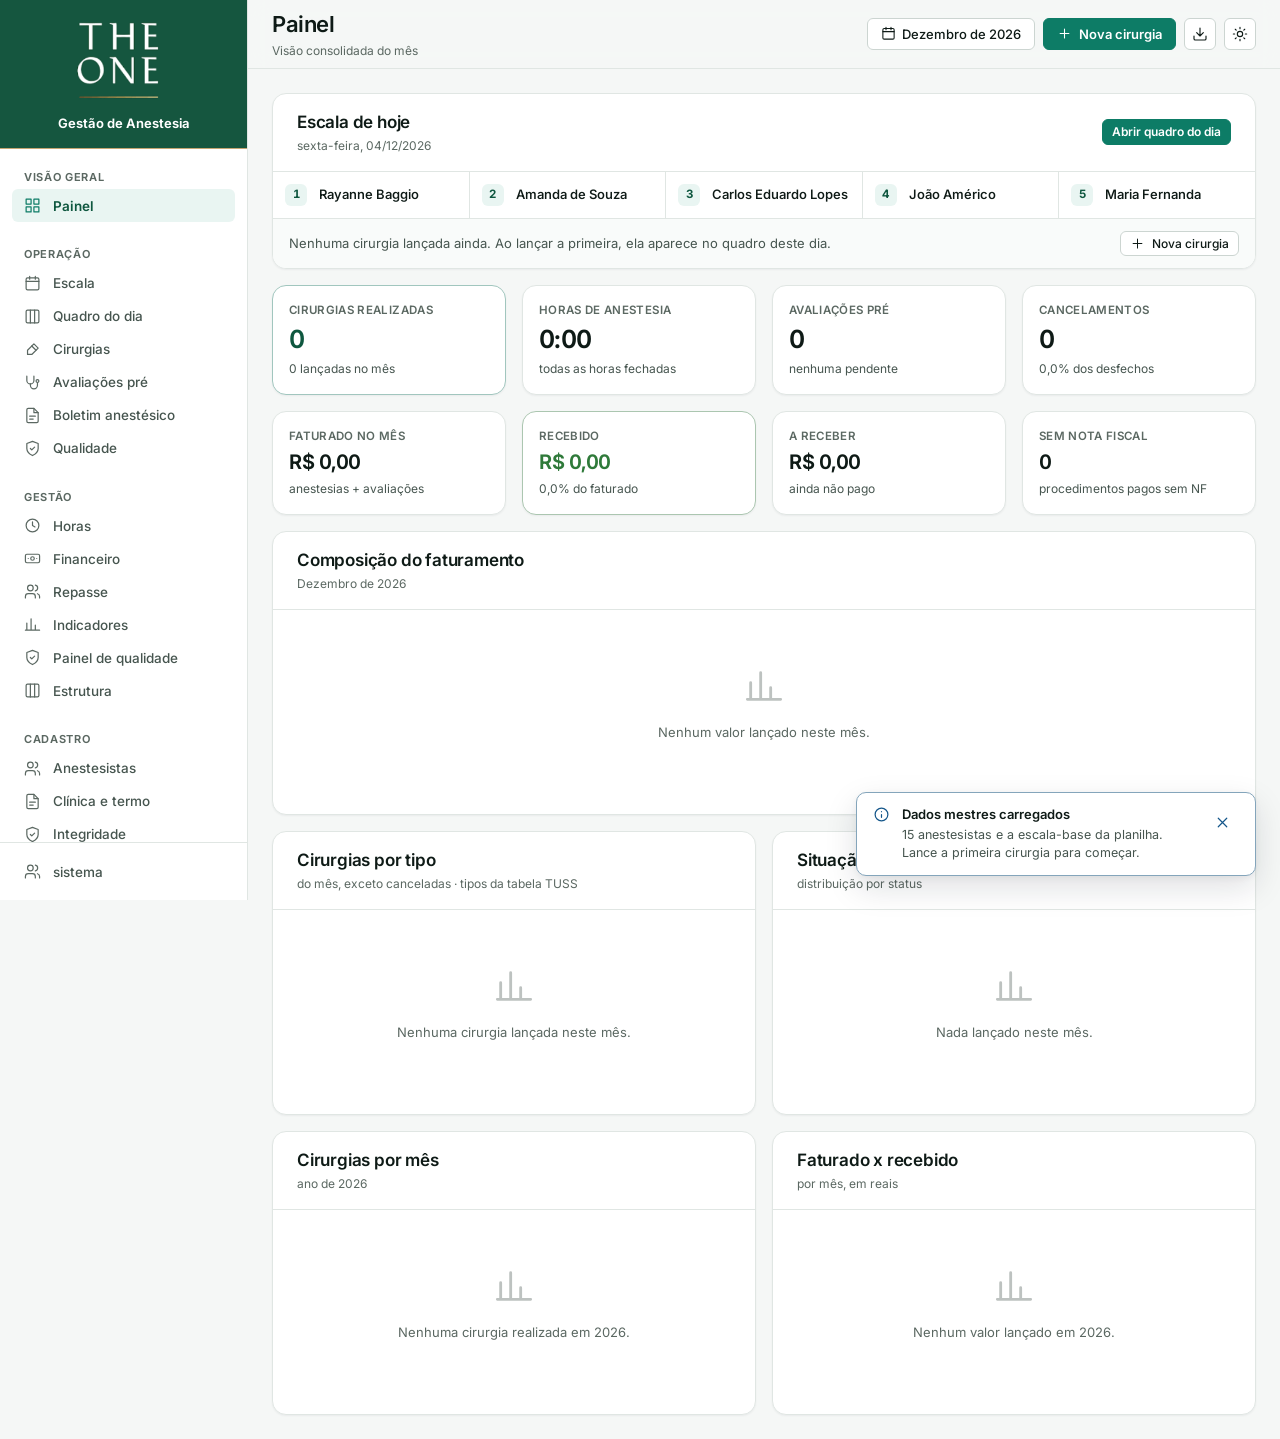
<file: webapp/index.html>
<!DOCTYPE html>
<html lang="pt-BR">
<head>
<meta charset="utf-8">
<meta name="viewport" content="width=device-width, initial-scale=1">
<meta name="description" content="Sistema de gestão operacional e financeira para o serviço de anestesiologia: escala, cirurgias, avaliações pré-anestésicas, horas e faturamento.">
<meta name="color-scheme" content="light dark">
<meta name="theme-color" content="#15563f">
<!-- Política de conteúdo: só scripts do próprio sistema (nenhum CDN, nenhum
     script inline), nada de plugin, e nenhum dado sai para outro endereço.
     Estilos inline são permitidos porque os gráficos e o quadro posicionam
     elementos por atributo style. tools/servir.py manda a mesma política
     como cabeçalho HTTP, com frame-ancestors (que não vale em <meta>). -->
<meta http-equiv="Content-Security-Policy" content="default-src 'self'; script-src 'self'; style-src 'self' 'unsafe-inline'; img-src 'self' data: blob:; connect-src 'self'; object-src 'none'; base-uri 'none'; form-action 'none'">
<meta name="referrer" content="no-referrer">
<title>Sistema de Gestão e Escala de Anestesia</title>

<link rel="icon" type="image/png" href="public/logo.png">

<link rel="preload" href="public/fonts/inter-latin-wght.woff2" as="font" type="font/woff2" crossorigin>
<link rel="stylesheet" href="css/app.css">
</head>
<body>

<noscript>
  <div style="max-width:620px;margin:56px auto;padding:24px;font:14px/1.6 system-ui,sans-serif;
              border:1px solid #e3e7ec;border-radius:14px;background:#fff">
    <h1 style="font-size:19px;margin:0 0 10px">JavaScript desativado</h1>
    <p style="margin:0">Este sistema faz todos os cálculos no próprio navegador, sem enviar dado nenhum
    para fora. Para isso o JavaScript precisa estar ativado.</p>
  </div>
</noscript>

<!-- ==========================================================================
     CORE — lógica de negócio, na ordem de dependência.
     A MESMA ordem é usada por core/index.js (Node) e pelo Apps Script, que
     concatena os arquivos por nome. Manter os prefixos numéricos é o que
     garante que os três ambientes se comportem igual.
     ========================================================================== -->
<script src="../core/00_config.js"></script>
<script src="../core/01_schema.js"></script>
<script src="../core/02_util.js"></script>
<script src="../core/02b_calendario.js"></script>
<script src="../core/03_dominios.js"></script>
<script src="../core/04_rodizio.js"></script>
<script src="../core/05_cirurgias.js"></script>
<script src="../core/05b_procedimentos.js"></script>
<script src="../core/06_avaliacoes.js"></script>
<script src="../core/06b_boletim.js"></script>
<script src="../core/06c_qualidade.js"></script>
<script src="../core/06d_estrutura.js"></script>
<script src="../core/07_horas.js"></script>
<script src="../core/08_financeiro.js"></script>
<script src="../core/09_indicadores.js"></script>
<script src="../core/09b_repasse.js"></script>
<script src="../core/09c_qualidade_painel.js"></script>
<script src="../core/10_dashboard.js"></script>
<script src="../core/10b_retencao.js"></script>
<script src="../core/11_log.js"></script>
<script src="../core/11b_log_arquivo.js"></script>
<script src="../core/12_store.js"></script>
<script src="../core/12b_permissoes.js"></script>

<!-- Dados mestres extraídos da planilha (15 anestesistas + escala-base).
     Gerado por: python tools/gerar_seed_js.py -->
<script src="js/seed.js"></script>

<!-- APLICAÇÃO -->
<!-- base: ponte com o core, DOM, componentes, gráficos -->
<script src="js/00_modo.js"></script>
<script src="js/00_bootstrap.js"></script>
<script src="js/01_ui.js"></script>
<script src="js/01b_componentes.js"></script>
<script src="js/02_graficos.js"></script>

<!-- serviços: persistência, anexos, PDF -->
<script src="js/03_dados.js"></script>
<script src="js/03a_anexos.js"></script>
<script src="js/03b_pdf.js"></script>
<script src="js/03c_tcle.js"></script>
<script src="js/03d_guarda.js"></script>
<script src="js/03e_boletim_pdf.js"></script>
<script src="js/03f_qualidade_pdf.js"></script>
<script src="js/03h_pptx.js"></script>
<script src="js/03g_servidor.js"></script>

<!-- telas: cada uma se registra em TELAS; a ordem entre elas não importa -->
<script src="js/telas/painel.js"></script>
<script src="js/telas/escala.js"></script>
<script src="js/telas/quadro.js"></script>
<script src="js/telas/cirurgias.js"></script>
<script src="js/telas/avaliacoes.js"></script>
<script src="js/telas/boletim.js"></script>
<script src="js/telas/qualidade.js"></script>
<script src="js/telas/painel_qualidade.js"></script>
<script src="js/telas/estrutura.js"></script>
<script src="js/telas/horas.js"></script>
<script src="js/telas/financeiro.js"></script>
<script src="js/telas/repasse.js"></script>
<script src="js/telas/indicadores.js"></script>
<script src="js/telas/anestesistas.js"></script>
<script src="js/telas/clinica.js"></script>
<script src="js/telas/integridade.js"></script>
<script src="js/telas/log.js"></script>
<script src="js/telas/usuarios.js"></script>
<script src="js/telas/dados.js"></script>

<!-- casca: navegação e ciclo de vida (por último: dá a partida) -->
<script src="js/06_app.js"></script>

</body>
</html>
</file>
<file: webapp/css/app.css>
/* ==========================================================================
   Sistema de Gestão e Escala de Anestesia — folha de estilo única
   --------------------------------------------------------------------------
   Organização:
     1. Tokens (cores, espaço, tipografia) — claro e escuro
     2. Reset e base
     3. Layout (casca, barra lateral, topo, conteúdo)
     4. Componentes (botão, campo, cartão, tabela, selo, modal, aviso)
     5. Blocos de tela (KPI, gráficos, escala, pendências)
     6. Utilitários e responsivo
   ========================================================================== */

/* ============================== 0. FONTE =============================== */

/* Inter variável (OFL), só o subconjunto latino: acentos do português cabem.
   Hospedada em public/fonts para funcionar offline, como o resto do sistema. */
@font-face {
  font-family: "Inter";
  src: url("../public/fonts/inter-latin-wght.woff2") format("woff2");
  font-weight: 100 900;
  font-style: normal;
  font-display: swap;
  unicode-range: U+0000-00FF, U+0131, U+0152-0153, U+02BB-02BC, U+02C6, U+02DA, U+02DC,
    U+2000-206F, U+2074, U+20AC, U+2122, U+2191, U+2193, U+2212, U+2215, U+FEFF, U+FFFD;
}
/* Reserva com as métricas da Inter: a troca de fonte não desloca o layout. */
@font-face {
  font-family: "Inter Reserva";
  src: local("Arial");
  size-adjust: 107.4%;
  ascent-override: 90.2%;
  descent-override: 22.5%;
  line-gap-override: 0%;
}

/* ============================== 1. TOKENS ============================== */

:root {
  /* Superfícies */
  --fundo:            #f5f7f6;
  --fundo-alt:        #ecf0ee;
  --superficie:       #ffffff;
  --superficie-2:     #f9fbfa;
  --superficie-alta:  #ffffff;

  /* Traços */
  --borda:            #e0e6e3;
  --borda-forte:      #ccd5d1;

  /* Texto */
  --texto:            #0e1a16;
  --texto-medio:      #46554f;
  --texto-suave:      #5b6862; /* AA (4.5:1+) contra fundo, superfície e selo — #79838f ficava em 3.4–3.9:1 */

  /* Acento — esmeralda do THE ONE (#0d7c66), com o verde-hospital (#15563f) e o ouro
     (#c4a572) reservados à marca. Neutros levemente esverdeados. */
  --acento:           #0d7c66;
  --acento-forte:     #0e573f;
  --acento-suave:     #e9f5f2;
  --acento-contraste: #ffffff;

  /* Marca: só assinatura da instituição, nunca ação nem estado */
  --marca:            #15563f;
  --marca-fundo:      #15563f;
  --ouro:             #c4a572;

  /* Borda de campo: 3:1 contra a superfície (WCAG 1.4.11) */
  --borda-campo:      #7d8b85;

  /* Semânticos */
  --ok:               #2f7a3a;
  --ok-suave:         #e6f4e8;
  --alerta:           #9a6207;
  --alerta-suave:     #fdf3e2;
  --perigo:           #b4232a;
  --perigo-suave:     #fdecec;
  --info:             #14568a;
  --info-suave:       #e8f1f9;
  --neutro:           #566560;
  --neutro-suave:     #ecf0ee;

  /* Série de gráficos — ordem de uso */
  --s1: #0d7c66;  --s2: #14568a;  --s3: #9a6207;  --s4: #7a3d8f;
  --s5: #2f7a3a;  --s6: #b4232a;  --s7: #2b6ca3;  --s8: #866118;

  /* Véu atrás de modal e gaveta */
  --veu:              rgba(10, 14, 19, .5);

  /* Papel de assinatura: fixo nos dois temas, é o suporte da tinta */
  --papel:            #ffffff;
  --papel-traco:      #9aa6b2;
  --papel-texto:      #6b7682;
  --papel-tinta:      #0b2a59;   /* a tinta da assinatura (a mesma do quadro de assinar) */

  /* Escala de texto compacto (rótulos, tabelas, notas) */
  --t-1: 11.5px;  --t-2: 12px;  --t-3: 12.5px;  --t-4: 13px;

  /* Espaço */
  --e1: 4px;  --e2: 8px;  --e3: 12px;  --e4: 16px;
  --e5: 24px; --e6: 32px; --e7: 48px;

  /* Raio */
  --r1: 6px;  --r2: 10px;  --r3: 14px;  --r4: 20px;

  /* Elevação — discreta; a hierarquia vem do traço, não da sombra */
  --sombra-1: 0 1px 2px rgba(16, 24, 40, .05);
  --sombra-2: 0 2px 8px rgba(16, 24, 40, .07), 0 1px 2px rgba(16, 24, 40, .04);
  --sombra-3: 0 12px 32px rgba(16, 24, 40, .13), 0 2px 8px rgba(16, 24, 40, .06);

  /* Tipografia */
  --fonte: "Inter", "Inter Reserva", "Segoe UI Variable", "Segoe UI", system-ui, -apple-system, sans-serif;
  --fonte-num: "Inter", "Inter Reserva", "Segoe UI", system-ui, sans-serif;

  --lateral: 248px;
  --topo: 60px;

  /* Movimento — um só ritmo para o sistema inteiro.
     Saída sempre mais rápida que entrada (some tem de sumir na hora). */
  --dur-micro: 100ms;   /* feedback de toque/clique */
  --dur-rapido: 160ms;  /* saída de modal, torrada, hover */
  --dur-base: 220ms;    /* entrada padrão de cartão, linha, gráfico */
  --dur-lento: 480ms;   /* contagem de número, sequência mais longa */
  --facil-sai: cubic-bezier(.4, 0, 1, 1);     /* acelera pra sair — direto ao ponto */
  --facil-entra: cubic-bezier(.16, 1, .3, 1); /* desacelera chegando — sem solavanco */
}

/* Escuro: pelo sistema operacional, salvo escolha explícita de claro — a do
   próprio sistema (data-tema) ou a de quem hospeda a página (data-theme). */
@media (prefers-color-scheme: dark) {
  :root:not([data-tema="claro"]):not([data-theme="light"]) {
    color-scheme: dark;
    --fundo:            #0a0f0e;
    --fundo-alt:        #0e1513;
    --superficie:       #111a17;
    --superficie-2:     #0e1613;
    --superficie-alta:  #17221e;

    --borda:            #22322d;
    --borda-forte:      #324540;

    --texto:            #e6eeea;
    --texto-medio:      #a5b5ae;
    --texto-suave:      #7a8b84;

    --acento:           #34b394;
    --acento-forte:     #4cc9ad;
    --acento-suave:     #0f2a24;
    --acento-contraste: #04201a;
    --marca:            #8fd3bf;
    --marca-fundo:      #15563f;
    --borda-campo:      #5d6f68;

    --ok:               #5cb86a;   --ok-suave:     #0f2414;
    --alerta:           #d69b3c;   --alerta-suave: #261c0b;
    --perigo:           #e8656c;   --perigo-suave: #2a1214;
    --info:             #5aa3de;   --info-suave:   #0d1e2c;
    --neutro:           #8fa09a;   --neutro-suave: #17211d;

    --s1: #34b394;  --s2: #5aa3de;  --s3: #d69b3c;  --s4: #b183cc;
    --s5: #5cb86a;  --s6: #e8656c;  --s7: #7cb8e8;  --s8: #c2a24e;

    --sombra-1: 0 1px 2px rgba(0, 0, 0, .3);
    --sombra-2: 0 2px 8px rgba(0, 0, 0, .35), 0 1px 2px rgba(0, 0, 0, .25);
    --sombra-3: 0 14px 36px rgba(0, 0, 0, .5), 0 2px 8px rgba(0, 0, 0, .3);
  }
}

:root[data-tema="escuro"],
:root[data-theme="dark"]:not([data-tema="claro"]) {
  color-scheme: dark;
  --fundo:            #0a0f0e;
  --fundo-alt:        #0e1513;
  --superficie:       #111a17;
  --superficie-2:     #0e1613;
  --superficie-alta:  #17221e;

  --borda:            #22322d;
  --borda-forte:      #324540;

  --texto:            #e6eeea;
  --texto-medio:      #a5b5ae;
  --texto-suave:      #7a8b84;

  --acento:           #34b394;
  --acento-forte:     #4cc9ad;
  --acento-suave:     #0f2a24;
  --acento-contraste: #04201a;
  --marca:            #8fd3bf;
    --marca-fundo:      #15563f;
  --borda-campo:      #5d6f68;

  --ok:               #5cb86a;   --ok-suave:     #0f2414;
  --alerta:           #d69b3c;   --alerta-suave: #261c0b;
  --perigo:           #e8656c;   --perigo-suave: #2a1214;
  --info:             #5aa3de;   --info-suave:   #0d1e2c;
  --neutro:           #8fa09a;   --neutro-suave: #17211d;

  --s1: #34b394;  --s2: #5aa3de;  --s3: #d69b3c;  --s4: #b183cc;
  --s5: #5cb86a;  --s6: #e8656c;  --s7: #7cb8e8;  --s8: #c2a24e;

  --sombra-1: 0 1px 2px rgba(0, 0, 0, .3);
  --sombra-2: 0 2px 8px rgba(0, 0, 0, .35), 0 1px 2px rgba(0, 0, 0, .25);
  --sombra-3: 0 14px 36px rgba(0, 0, 0, .5), 0 2px 8px rgba(0, 0, 0, .3);
}

/* ============================ 2. RESET E BASE ========================== */

*, *::before, *::after { box-sizing: border-box; }

html { -webkit-text-size-adjust: 100%; }

body {
  margin: 0;
  background: var(--fundo);
  color: var(--texto);
  font-family: var(--fonte);
  font-size: 14px;
  line-height: 1.5;
  -webkit-font-smoothing: antialiased;
  text-rendering: optimizeLegibility;
  font-optical-sizing: auto;
}

h1, h2, h3, h4 { margin: 0; font-weight: 600; letter-spacing: -.012em; }
h1 { font-size: 22px; letter-spacing: -.018em; text-wrap: balance; }
h2 { font-size: 17px; text-wrap: balance; }
h3 { font-size: 15px; }
h4 { font-size: var(--t-4); }

p { margin: 0 0 var(--e3); text-wrap: pretty; }
a { color: var(--acento); text-decoration: none; }
a:hover { text-decoration: underline; }

img, svg { max-width: 100%; }

/* Números sempre alinhados: dado financeiro em coluna tem de bater o olho */
.num, td.num, th.num, .kpi-valor, .tabela td.num {
  font-variant-numeric: tabular-nums;
  font-feature-settings: "tnum" 1;
}

::selection { background: var(--acento-suave); color: var(--texto); }

:focus-visible {
  outline: 2px solid var(--acento);
  outline-offset: 2px;
  border-radius: var(--r1);
}

/* Barra de rolagem discreta */
* { scrollbar-width: thin; scrollbar-color: var(--borda-forte) transparent; }
*::-webkit-scrollbar { width: 10px; height: 10px; }
*::-webkit-scrollbar-track { background: transparent; }
*::-webkit-scrollbar-thumb {
  background: var(--borda-forte); border-radius: 6px;
  border: 3px solid transparent; background-clip: content-box;
}
*::-webkit-scrollbar-thumb:hover { background: var(--texto-suave); background-clip: content-box; }

/* ============================== 3. LAYOUT ============================== */

.casca { display: flex; min-height: 100vh; }

/* ---- Barra lateral ---- */
.lateral {
  width: var(--lateral);
  flex: 0 0 var(--lateral);
  background: var(--superficie);
  border-right: 1px solid var(--borda);
  display: flex; flex-direction: column;
  position: sticky; top: 0; height: 100vh;
  z-index: 30;
}

/* O topo da barra lateral é um bloco só, todo no verde-hospital (#15563f, o
   mesmo do fundo do logotipo, então não há emenda): logo e nome do sistema,
   com o fio dourado embaixo. */
.marca {
  background: var(--marca-fundo);
  border-bottom: 1px solid var(--ouro);
}
.marca-bloco {
  background: var(--marca-fundo);
  display: grid; place-items: center;
  padding: var(--e3) var(--e4);
}
.marca .marca-bloco { padding-bottom: var(--e2); }
.marca-logo { display: block; height: 96px; width: auto; }
.marca-texto { min-width: 0; padding: 0 var(--e5) var(--e4); text-align: center; }
.marca-titulo {
  color: #ffffff;
  font-size: var(--t-4); font-weight: 650; line-height: 1.2;
  white-space: nowrap; overflow: hidden; text-overflow: ellipsis;
}

.nav { flex: 1; overflow-y: auto; padding: var(--e3) var(--e3) var(--e5); }
.nav-grupo { margin-top: var(--e4); }
.nav-grupo:first-child { margin-top: 0; }
.nav-rotulo {
  font-size: 11px; font-weight: 650; letter-spacing: .06em;
  text-transform: uppercase; color: var(--texto-suave);
  padding: var(--e2) var(--e3) var(--e1);
}

.nav-item {
  display: flex; align-items: center; gap: var(--e3);
  padding: 8px var(--e3);
  border-radius: var(--r1);
  color: var(--texto-medio);
  font-size: 13.5px; font-weight: 500;
  cursor: pointer; border: 0; background: none; width: 100%;
  text-align: left; font-family: inherit;
  transition: background var(--dur-rapido), color var(--dur-rapido);
}
.nav-item:hover { background: var(--fundo-alt); color: var(--texto); }
.nav-item[aria-current="page"] {
  background: var(--acento-suave); color: var(--acento-forte); font-weight: 600;
}
.nav-item[aria-current="page"] .nav-icone { color: var(--acento); }
.nav-icone { width: 17px; height: 17px; flex: 0 0 17px; color: var(--texto-suave); transition: color var(--dur-rapido), transform var(--dur-rapido) var(--facil-entra); }
.nav-item:hover .nav-icone { color: var(--texto-medio); }
.nav-conta {
  margin-left: auto;
  font-size: 11px; font-variant-numeric: tabular-nums;
  background: var(--neutro-suave); color: var(--texto-medio);
  padding: 1px 7px; border-radius: 999px; font-weight: 600;
}
.nav-item[aria-current="page"] .nav-conta { background: var(--superficie); color: var(--acento-forte); }
.nav-conta.destaque { background: var(--alerta-suave); color: var(--alerta); }

.lateral-pe { border-top: 1px solid var(--borda); padding: var(--e3); }

/* ---- Área principal ---- */
.principal { flex: 1; min-width: 0; display: flex; flex-direction: column; }

.topo {
  position: sticky; top: env(safe-area-inset-top, 0px); z-index: 20;   /* abaixo do entalhe do celular */
  min-height: var(--topo);
  display: flex; align-items: center; gap: var(--e4);
  padding: var(--e2) var(--e5);
  background: color-mix(in srgb, var(--fundo) 88%, transparent);
  backdrop-filter: saturate(150%) blur(10px);
  border-bottom: 1px solid var(--borda);
}
@supports not (backdrop-filter: blur(1px)) { .topo { background: var(--fundo); } }

.topo-titulo { min-width: 0; flex: 1; }
.topo-titulo h1 { white-space: nowrap; overflow: hidden; text-overflow: ellipsis; }
.topo-titulo .sub { font-size: var(--t-2); color: var(--texto-suave); margin-top: 1px; }

.topo-acoes { display: flex; align-items: center; gap: var(--e2); flex-wrap: wrap; }

.conteudo { padding: var(--e5); max-width: 1500px; width: 100%; }
.vista { display: none; }
.vista.ativa { display: block; }
/* Sem View Transitions, a troca de tela ainda ganha uma entrada curta. Redesenho
   por edição ou busca não anima: só a troca de tela. */
.vista.entrando { animation: surgir var(--dur-base) var(--facil-entra); }

@keyframes surgir { from { opacity: 0; transform: translateY(6px); } to { opacity: 1; transform: none; } }

/* Continuidade entre telas (View Transitions). Só o conteúdo troca; barra
   lateral e topo ficam parados. Sem suporte ou com movimento reduzido, o JS
   nem inicia a transição. */
.conteudo { view-transition-name: conteudo; }
::view-transition-group(root), ::view-transition-old(root), ::view-transition-new(root) { animation: none; }
::view-transition-old(conteudo) { animation: vt-sai var(--dur-rapido) var(--facil-sai) both; }
::view-transition-new(conteudo) { animation: vt-entra var(--dur-base) var(--facil-entra) both; }
@keyframes vt-sai { to { opacity: 0; } }
@keyframes vt-entra { from { opacity: 0; transform: translateY(6px); } }

/* Desliga toda animação/transição do sistema de uma vez só — mantém a
   duração em vez de zerá-la porque JS que espera "animationend"/
   "transitionend" (fechar modal, torrada) precisa que o evento dispare. */
@media (prefers-reduced-motion: reduce) {
  *, *::before, *::after {
    animation-duration: .001ms !important;
    animation-iteration-count: 1 !important;
    transition-duration: .001ms !important;
    scroll-behavior: auto !important;
  }
}

/* =========================== 4. COMPONENTES ============================ */

/* ---- Botões ---- */
.btn {
  display: inline-flex; align-items: center; justify-content: center; gap: 7px;
  padding: 7px 13px;
  border-radius: var(--r1);
  border: 1px solid var(--borda-forte);
  background: var(--superficie);
  color: var(--texto);
  font: 500 13px/1.3 var(--fonte);
  cursor: pointer; white-space: nowrap;
  transition: background var(--dur-micro), border-color var(--dur-micro),
    transform var(--dur-micro) var(--facil-sai), box-shadow var(--dur-micro);
}
.btn:hover { background: var(--fundo-alt); border-color: var(--texto-suave); }
.btn:active { transform: scale(.97); transition-duration: 60ms; }
.btn:disabled { opacity: .5; cursor: not-allowed; }
.btn:disabled:active { transform: none; }
.btn svg { width: 15px; height: 15px; }

.btn-primario {
  background: var(--acento); border-color: var(--acento); color: var(--acento-contraste);
  font-weight: 600;
}
.btn-primario:hover {
  background: var(--acento-forte); border-color: var(--acento-forte);
}

.btn-perigo { color: var(--perigo); border-color: color-mix(in srgb, var(--perigo) 35%, var(--borda)); }
.btn-perigo:hover { background: var(--perigo-suave); border-color: var(--perigo); }

.btn-plano { border-color: transparent; background: none; color: var(--texto-medio); }
.btn-plano:hover { background: var(--fundo-alt); border-color: transparent; color: var(--texto); }

.btn-pq { padding: 4px 9px; font-size: var(--t-2); }
.btn-icone { padding: 7px; }
.btn-icone svg { width: 16px; height: 16px; }

/* ---- Campos ---- */
.campo { display: flex; flex-direction: column; gap: 5px; min-width: 0; }
.campo > label {
  font-size: var(--t-2); font-weight: 550; color: var(--texto-medio);
  display: flex; align-items: center; gap: 5px;
}
.campo .obrigatorio { color: var(--perigo); }
.campo .dica { font-size: var(--t-1); color: var(--texto-suave); }

.entrada, select.entrada, textarea.entrada {
  width: 100%;
  padding: 7px 10px;
  border: 1px solid var(--borda-campo);
  border-radius: var(--r1);
  background: var(--superficie);
  color: var(--texto);
  font: 400 13.5px/1.4 var(--fonte);
  transition: border-color .12s, box-shadow .12s;
  min-width: 0;
  text-overflow: ellipsis;   /* dica longa em campo estreito termina em "…", não cortada no meio da letra */
}
.entrada::placeholder { color: var(--texto-suave); }
.entrada:hover { border-color: var(--texto-medio); }
.entrada:focus {
  outline: none;
  border-color: var(--acento);
  box-shadow: 0 0 0 3px var(--acento-suave);
}
.entrada:disabled, .entrada[readonly] {
  background: var(--fundo-alt); color: var(--texto-medio); cursor: not-allowed;
}
textarea.entrada { resize: vertical; min-height: 64px; }

select.entrada {
  appearance: none;
  padding-right: 30px;
  background-image: url("data:image/svg+xml;charset=utf-8,%3Csvg xmlns='http://www.w3.org/2000/svg' viewBox='0 0 16 16' fill='none' stroke='%2379838f' stroke-width='1.6' stroke-linecap='round'%3E%3Cpath d='M4 6.5l4 3.5 4-3.5'/%3E%3C/svg%3E");
  background-repeat: no-repeat;
  background-position: right 9px center;
  background-size: 15px;
}

.campo.invalido .entrada { border-color: var(--perigo); }
.campo.invalido .entrada:focus { box-shadow: 0 0 0 3px var(--perigo-suave); }
.campo-erro { font-size: var(--t-1); color: var(--perigo); font-weight: 500; }

/* Campo calculado — a planilha pinta de verde; aqui o traço tracejado e o
   cadeado dizem "não digite aqui" sem precisar de legenda */
.entrada.calculado {
  background: var(--acento-suave);
  border-style: dashed;
  border-color: color-mix(in srgb, var(--acento) 35%, var(--borda));
  color: var(--texto-medio);
  font-weight: 500;
}

.campo-grupo { display: grid; grid-template-columns: repeat(2, minmax(0, 1fr)); gap: var(--e3); }
.campo-grupo-3 { display: grid; grid-template-columns: repeat(3, minmax(0, 1fr)); gap: var(--e3); }
.campo-largo { grid-column: 1 / -1; }

.busca { position: relative; }
.busca .entrada { padding-left: 32px; }
.busca svg {
  position: absolute; left: 10px; top: 50%; transform: translateY(-50%);
  width: 15px; height: 15px; color: var(--texto-suave); pointer-events: none;
}

/* ---- Cartões ---- */
.cartao {
  background: var(--superficie);
  border: 1px solid var(--borda);
  border-radius: var(--r3);
  box-shadow: var(--sombra-1);
  overflow: hidden;
}
.cartao + .cartao, .cartao + .grade, .grade + .cartao { margin-top: var(--e4); }

.cartao-topo {
  display: flex; align-items: center; gap: var(--e3);
  padding: var(--e4) var(--e5);
  border-bottom: 1px solid var(--borda);
}
.cartao-topo h2, .cartao-topo h3 { flex: 1; min-width: 0; }
.cartao-topo .sub { font-size: var(--t-2); color: var(--texto-suave); font-weight: 400; margin-top: 1px; }
.cartao-corpo { padding: var(--e5); }
.cartao-corpo.compacto { padding: var(--e4); }
.cartao-corpo.rente { padding: 0; }
.cartao-pe {
  padding: var(--e3) var(--e5);
  border-top: 1px solid var(--borda);
  background: var(--superficie-2);
  font-size: var(--t-2); color: var(--texto-medio);
  display: flex; align-items: center; gap: var(--e3); flex-wrap: wrap;
}

/* Dentro de pilha e grade quem espaça é o gap: a margem de irmão acima
   somava com ele (32px entre blocos) e, na grade, descia só o 2º cartão. */
.pilha > .cartao, .pilha > .grade, .grade > .cartao { margin-top: 0; }

.grade { display: grid; gap: var(--e4); }
.grade-2 { grid-template-columns: repeat(auto-fit, minmax(320px, 1fr)); }
.grade-3 { grid-template-columns: repeat(auto-fit, minmax(260px, 1fr)); }
.grade-4 { grid-template-columns: repeat(4, minmax(0, 1fr)); }
@media (max-width: 1180px) { .grade-4 { grid-template-columns: repeat(2, minmax(0, 1fr)); } }

/* ---- Tabelas ---- */
.tabela-envolve { overflow-x: auto; -webkit-overflow-scrolling: touch; }

.tabela { width: 100%; border-collapse: collapse; font-size: var(--t-4); }
.tabela th, .tabela td {
  padding: 9px var(--e3);
  text-align: left;
  border-bottom: 1px solid var(--borda);
  white-space: nowrap;
}
.tabela th {
  position: sticky; top: 0; z-index: 2;
  background: var(--superficie-2);
  font-size: 11px; font-weight: 650;
  letter-spacing: .04em; text-transform: uppercase;
  color: var(--texto-medio);
  border-bottom: 1px solid var(--borda-forte);
}
.tabela th.num, .tabela td.num { text-align: right; }
.tabela tbody tr {
  transition: background .1s;
  animation: linha-entra var(--dur-base) var(--facil-entra) both;
}
.tabela tbody tr:hover { background: var(--superficie-2); }
@keyframes linha-entra { from { opacity: 0; } to { opacity: 1; } }
.tabela tbody tr:last-child td { border-bottom: 0; }
.tabela tbody tr.selecionavel { cursor: pointer; }
.tabela td.envolve { white-space: normal; min-width: 180px; }
.tabela .acoes { text-align: right; }
.tabela .acoes .btn { opacity: .55; transition: opacity .12s; }
.tabela tr:hover .acoes .btn { opacity: 1; }
/* Sem hover (toque), a ação não pode ficar meio-apagada pra sempre. */
@media (hover: none) {
  .tabela .acoes .btn { opacity: 1; }
}

.tabela tfoot td {
  background: var(--superficie-2);
  font-weight: 650;
  border-top: 1px solid var(--borda-forte);
  border-bottom: 0;
}

.tabela .destaque-linha { background: var(--alerta-suave); }
.tabela .destaque-linha:hover { background: color-mix(in srgb, var(--alerta-suave) 80%, var(--texto)); }

.celula-principal { font-weight: 550; color: var(--texto); }
.celula-apoio { font-size: var(--t-1); color: var(--texto-suave); }
.mono {
  font-family: ui-monospace, SFMono-Regular, "SF Mono", Menlo, monospace;
  font-size: var(--t-2);
}

/* ---- Selos ---- */
.selo {
  display: inline-flex; align-items: center; gap: 4px;
  padding: 2px 8px; border-radius: 999px;
  font-size: var(--t-1); font-weight: 600; white-space: nowrap;
  background: var(--neutro-suave); color: var(--neutro);
}
.selo::before {
  content: ""; width: 5px; height: 5px; border-radius: 50%;
  background: currentColor; flex: 0 0 5px;
}
.selo.sem-ponto::before { display: none; }

.selo-agendada   { background: var(--info-suave);   color: var(--info); }
.selo-confirmada { background: var(--acento-suave); color: var(--acento-forte); }
.selo-realizada  { background: var(--ok-suave);     color: var(--ok); }
.selo-cancelada  { background: var(--perigo-suave); color: var(--perigo); }
.selo-remarcada  { background: var(--alerta-suave); color: var(--alerta); }
.selo-pendente   { background: var(--alerta-suave); color: var(--alerta); }
.selo-na         { background: var(--neutro-suave); color: var(--texto-suave); }
.selo-ok         { background: var(--ok-suave);     color: var(--ok); }
.selo-info       { background: var(--info-suave);   color: var(--info); }

.selo-pos {
  background: var(--acento-suave); color: var(--acento-forte);
  font-variant-numeric: tabular-nums; min-width: 22px; justify-content: center;
  padding: 2px 6px;
}
.selo-pos::before { display: none; }
.selo-fora { background: var(--alerta-suave); color: var(--alerta); font-weight: 550; }
.selo-fora::before { display: none; }

/* ---- Modal ---- */
.modal-fundo {
  position: fixed; inset: 0; z-index: 100;
  background: var(--veu);
  display: grid; place-items: center;
  padding: var(--e4);
  animation: aparecer var(--dur-rapido) var(--facil-entra);
}
.modal-fundo[hidden] { display: none !important; }
.modal-fundo.saindo {
  animation: aparecer var(--dur-rapido) var(--facil-sai) reverse forwards;
  pointer-events: none;
}
@keyframes aparecer { from { opacity: 0; } to { opacity: 1; } }

.modal {
  background: var(--superficie-alta);
  border: 1px solid var(--borda);
  border-radius: var(--r4);
  box-shadow: var(--sombra-3);
  /* min-width: 0 — o fundo é um grid, e sem isto o modal nunca fica mais estreito que o
     conteúdo que não quebra linha (nome de arquivo comprido): numa tela de 375px ele
     passava da borda e cortava o botão de salvar. */
  width: 100%; min-width: 0; max-width: 760px;
  max-height: calc(100vh - 2 * var(--e4));
  display: flex; flex-direction: column;
  animation: subir var(--dur-base) var(--facil-entra);
}
.modal.estreito { max-width: 460px; }
.modal.largo { max-width: 1040px; }
.modal-fundo.saindo .modal {
  animation: subir var(--dur-rapido) var(--facil-sai) reverse forwards;
}
/* O JS põe transform-origin no ponto do gatilho: o modal cresce de onde se clicou. */
@keyframes subir { from { opacity: 0; transform: scale(.94); } to { opacity: 1; transform: none; } }

.modal-topo {
  display: flex; align-items: flex-start; gap: var(--e3);
  padding: var(--e5) var(--e5) var(--e4);
  border-bottom: 1px solid var(--borda);
}
.modal-topo h2 { flex: 1; min-width: 0; }
.modal-topo .sub { font-size: var(--t-3); color: var(--texto-suave); margin-top: 2px; font-weight: 400; }
.modal-corpo { padding: var(--e5); overflow-y: auto; flex: 1; }
.modal-pe {
  display: flex; align-items: center; gap: var(--e2);
  padding: var(--e4) var(--e5);
  border-top: 1px solid var(--borda);
  background: var(--superficie-2);
}
.modal-pe .espaco { flex: 1; }

.secao-form { margin-bottom: var(--e5); }
.secao-form:last-child { margin-bottom: 0; }
.secao-form > h4 {
  font-size: 11px; font-weight: 650; letter-spacing: .07em; text-transform: uppercase;
  color: var(--texto-suave);
  padding-bottom: var(--e2); margin-bottom: var(--e3);
  border-bottom: 1px solid var(--borda);
}

/* ---- Avisos em linha ---- */
.aviso {
  display: flex; gap: var(--e3);
  padding: var(--e3) var(--e4);
  border-radius: var(--r2);
  border: 1px solid var(--borda);
  background: var(--superficie-2);
  font-size: var(--t-4);
  margin-bottom: var(--e4);
}
.aviso:last-child { margin-bottom: 0; }
.aviso svg { width: 17px; height: 17px; flex: 0 0 17px; margin-top: 1px; }
.aviso-corpo { min-width: 0; flex: 1; }
.aviso-corpo strong { display: block; margin-bottom: 2px; font-weight: 600; }
.aviso ul { margin: var(--e2) 0 0; padding-left: 18px; }
.aviso li { margin-bottom: 3px; }

.aviso-atencao { background: var(--alerta-suave); border-color: color-mix(in srgb, var(--alerta) 28%, var(--borda)); }
.aviso-atencao svg { color: var(--alerta); }
.aviso-erro { background: var(--perigo-suave); border-color: color-mix(in srgb, var(--perigo) 28%, var(--borda)); }
.aviso-erro svg { color: var(--perigo); }
.aviso-ok { background: var(--ok-suave); border-color: color-mix(in srgb, var(--ok) 28%, var(--borda)); }
.aviso-ok svg { color: var(--ok); }
.aviso-info { background: var(--info-suave); border-color: color-mix(in srgb, var(--info) 28%, var(--borda)); }
.aviso-info svg { color: var(--info); }

/* ---- Torradas ---- */
.torradas {
  position: fixed; bottom: var(--e5); right: var(--e5); z-index: 200;
  display: flex; flex-direction: column; gap: var(--e2);
  max-width: 400px; pointer-events: none;
}
.torrada {
  display: flex; gap: var(--e3); align-items: flex-start;
  padding: var(--e3) var(--e4);
  background: var(--superficie-alta);
  border: 1px solid var(--borda);
  border-radius: var(--r2);
  box-shadow: var(--sombra-3);
  font-size: var(--t-4);
  pointer-events: auto;
  animation: entrar-dir var(--dur-base) var(--facil-entra);
}
@keyframes entrar-dir { from { opacity: 0; transform: translateX(16px) scale(.97); } to { opacity: 1; transform: none; } }
.torrada.saindo { animation: sair-dir var(--dur-rapido) var(--facil-sai) forwards; }
@keyframes sair-dir { to { opacity: 0; transform: translateX(16px); } }

.torrada svg { width: 17px; height: 17px; flex: 0 0 17px; margin-top: 1px; }
.torrada-corpo { flex: 1; min-width: 0; }
.torrada-corpo strong { display: block; font-weight: 600; margin-bottom: 1px; }
.torrada-corpo .detalhe { color: var(--texto-medio); font-size: var(--t-3); }
.torrada-ok { border-color: color-mix(in srgb, var(--ok) 45%, var(--borda)); }
.torrada-ok svg { color: var(--ok); }
.torrada-erro { border-color: color-mix(in srgb, var(--perigo) 45%, var(--borda)); }
.torrada-erro svg { color: var(--perigo); }
.torrada-atencao { border-color: color-mix(in srgb, var(--alerta) 45%, var(--borda)); }
.torrada-atencao svg { color: var(--alerta); }
.torrada-info { border-color: color-mix(in srgb, var(--info) 45%, var(--borda)); }
.torrada-info svg { color: var(--info); }

/* ---- O visto ---------------------------------------------------------------
   O único gesto de comemoração: o traço de conferido numa ficha de papel.
   Sem animação ele é só um ícone. Animado, o aro fecha e o traço vem depois,
   uma vez. O estado inicial mora no keyframe (`both`), não na regra: com
   movimento reduzido o desenho aparece completo em vez de sumir. O intervalo
   do traço é 2 (1 2) para o cap redondo não deixar um ponto no fim do caminho. */
.visto { width: 17px; height: 17px; flex: 0 0 17px; fill: none; stroke: currentColor; stroke-width: 1.8; stroke-linecap: round; stroke-linejoin: round; }
.visto circle { opacity: .4; }
.visto circle, .visto path { stroke-dasharray: 1 2; }
.visto-anima circle { animation: desenhar 420ms var(--facil-entra) both; }
.visto-anima path { animation: desenhar 300ms var(--facil-entra) 280ms both; }
@keyframes desenhar { from { stroke-dashoffset: 1; } to { stroke-dashoffset: 0; } }

.torrada-marco { border-color: color-mix(in srgb, var(--ok) 55%, var(--borda)); }
.torrada-marco .visto { width: 20px; height: 20px; flex-basis: 20px; margin-top: 0; }
.torrada-marco strong { font-size: 14px; }

/* ---- Vazio ---- */
.vazio { padding: var(--e7) var(--e5); text-align: center; color: var(--texto-suave); }
.vazio svg { width: 40px; height: 40px; opacity: .4; margin-bottom: var(--e3); }
.vazio h3 { color: var(--texto-medio); margin-bottom: var(--e2); }
.vazio p { max-width: 380px; margin: 0 auto var(--e4); font-size: var(--t-4); }

/* ---- Abas internas ---- */
.abas {
  display: flex; gap: 2px;
  border-bottom: 1px solid var(--borda);
  margin-bottom: var(--e5);
  overflow-x: auto;
}
.aba {
  padding: 8px var(--e4);
  border: 0; background: none;
  font: 550 13px/1.3 var(--fonte);
  color: var(--texto-medio); cursor: pointer;
  border-bottom: 2px solid transparent;
  white-space: nowrap;
  transition: color .12s, border-color .12s;
}
.aba:hover { color: var(--texto); }
.aba[aria-selected="true"] { color: var(--acento-forte); border-bottom-color: var(--acento); }

/* ---- Segmentado ---- */
.segmentado {
  display: inline-flex; padding: 2px;
  background: var(--fundo-alt);
  border: 1px solid var(--borda);
  border-radius: var(--r1);
}
.segmentado button {
  padding: 4px 11px; border: 0; background: none;
  font: 550 12.5px/1.4 var(--fonte);
  color: var(--texto-medio); cursor: pointer;
  border-radius: 4px; white-space: nowrap;
}
.segmentado button[aria-pressed="true"] {
  background: var(--superficie); color: var(--texto);
  box-shadow: var(--sombra-1);
}

/* ========================== 5. BLOCOS DE TELA ========================== */

/* ---- KPI ---- */
.kpi {
  background: var(--superficie);
  border: 1px solid var(--borda);
  border-radius: var(--r3);
  padding: var(--e4);
  box-shadow: var(--sombra-1);
  display: flex; flex-direction: column; gap: 6px;
  min-width: 0;
}
.kpi-rotulo {
  font-size: var(--t-1); font-weight: 600; letter-spacing: .03em;
  text-transform: uppercase; color: var(--texto-suave);
  display: flex; align-items: center; gap: 5px;
}
.kpi-valor {
  font-size: 25px; font-weight: 650; letter-spacing: -.025em;
  line-height: 1.15; color: var(--texto);
}
.kpi-valor.pq { font-size: 20px; }
.kpi-nota { font-size: var(--t-2); color: var(--texto-medio); }
.kpi-nota .realce { font-weight: 600; color: var(--texto); }

.kpi.acento { border-color: color-mix(in srgb, var(--acento) 30%, var(--borda)); }
.kpi.acento .kpi-valor { color: var(--acento-forte); }
.kpi.alerta { border-color: color-mix(in srgb, var(--alerta) 32%, var(--borda)); background: var(--alerta-suave); }
.kpi.alerta .kpi-valor { color: var(--alerta); }
.kpi.perigo { border-color: color-mix(in srgb, var(--perigo) 32%, var(--borda)); background: var(--perigo-suave); }
.kpi.perigo .kpi-valor { color: var(--perigo); }
.kpi.ok { border-color: color-mix(in srgb, var(--ok) 30%, var(--borda)); }
.kpi.ok .kpi-valor { color: var(--ok); }

/* Entra em sequência — o olho lê os cartões na ordem, não tudo de uma vez. */
.grade-2 > .kpi, .grade-3 > .kpi, .grade-4 > .kpi {
  animation: kpi-entra var(--dur-lento) var(--facil-entra) both;
}
.grade-2 > .kpi:nth-child(2), .grade-3 > .kpi:nth-child(2), .grade-4 > .kpi:nth-child(2) { animation-delay: 45ms; }
.grade-2 > .kpi:nth-child(3), .grade-3 > .kpi:nth-child(3), .grade-4 > .kpi:nth-child(3) { animation-delay: 90ms; }
.grade-2 > .kpi:nth-child(4), .grade-3 > .kpi:nth-child(4), .grade-4 > .kpi:nth-child(4) { animation-delay: 135ms; }
.grade-2 > .kpi:nth-child(5), .grade-3 > .kpi:nth-child(5), .grade-4 > .kpi:nth-child(5) { animation-delay: 180ms; }
.grade-2 > .kpi:nth-child(6), .grade-3 > .kpi:nth-child(6), .grade-4 > .kpi:nth-child(6) { animation-delay: 225ms; }
@keyframes kpi-entra { from { opacity: 0; transform: translateY(8px); } to { opacity: 1; transform: none; } }

/* ---- Gráficos ---- */
.gfx { width: 100%; display: block; overflow: visible; }
.gfx text { font-family: var(--fonte); fill: var(--texto-medio); font-size: 11px; }
.gfx .eixo { stroke: var(--borda); stroke-width: 1; }
.gfx .malha { stroke: var(--borda); stroke-width: 1; stroke-dasharray: 3 4; opacity: .7; }
.gfx .rotulo-valor { fill: var(--texto); font-weight: 600; font-size: 11px; font-variant-numeric: tabular-nums; }
.gfx .barra { transition: opacity .12s; }
.gfx .barra:hover { opacity: .8; }
/* Redesenho por redimensionar: o gráfico só troca de largura, não nasce de novo. */
.gfx-caixa.sem-animacao .barra { animation: none; }

/* O dado nasce do eixo — não aparece pronto. Ângulo/tamanho ficam corretos
   desde o primeiro frame porque quem anima é só a escala, via transform. */
.barra { transform-box: fill-box; }
.barra-v {
  transform-origin: bottom;
  animation: barra-sobe var(--dur-lento) var(--facil-entra) both;
}
.barra-h {
  transform-origin: left;
  animation: barra-cresce var(--dur-lento) var(--facil-entra) both;
}
path.barra, circle.barra {
  transform-origin: center;
  animation: arco-surge var(--dur-lento) var(--facil-entra) both;
}
@keyframes barra-sobe { from { transform: scaleY(0); } to { transform: scaleY(1); } }
@keyframes barra-cresce { from { transform: scaleX(0); } to { transform: scaleX(1); } }
@keyframes arco-surge { from { opacity: 0; transform: scale(.85); } to { opacity: 1; transform: scale(1); } }

.legenda { display: flex; flex-wrap: wrap; gap: var(--e3) var(--e4); margin-top: var(--e3); }
.legenda-item { display: flex; align-items: center; gap: 6px; font-size: var(--t-2); color: var(--texto-medio); }
.legenda-cor { width: 10px; height: 10px; border-radius: 3px; flex: 0 0 10px; }

/* Barra proporcional dentro de célula de tabela */
.barra-celula { display: flex; align-items: center; gap: var(--e2); min-width: 140px; }
.barra-trilha {
  flex: 1; height: 6px; border-radius: 3px;
  background: var(--fundo-alt); overflow: hidden; min-width: 40px;
}
.barra-preenche {
  height: 100%; border-radius: 3px; background: var(--acento);
  transform-origin: left;
  animation: barra-cresce var(--dur-lento) var(--facil-entra) both;
}
.barra-valor { font-size: var(--t-2); font-variant-numeric: tabular-nums; color: var(--texto-medio); min-width: 34px; text-align: right; }

/* ---- Escala ---- */
.escala-grade { display: flex; flex-direction: column; gap: var(--e2); }

.escala-dia {
  border: 1px solid var(--borda);
  border-radius: var(--r2);
  background: var(--superficie);
  overflow: hidden;
}
.escala-dia.ajustado { border-color: color-mix(in srgb, var(--alerta) 35%, var(--borda)); }

.escala-cab {
  display: flex; align-items: center; gap: var(--e3);
  padding: var(--e2) var(--e4);
  background: var(--superficie-2);
  border-bottom: 1px solid var(--borda);
}
.escala-data { font-weight: 650; font-size: var(--t-4); font-variant-numeric: tabular-nums; }
.escala-dia-sem { font-size: 11px; color: var(--texto-suave); }
.escala-giro {
  margin-left: auto; font-size: 11px; color: var(--texto-suave);
  background: var(--neutro-suave); padding: 1px 8px; border-radius: 999px;
}

.escala-postos {
  display: grid;
  grid-template-columns: repeat(auto-fit, minmax(190px, 1fr));
  gap: 1px; background: var(--borda);
}
.posto {
  display: flex; align-items: center; gap: var(--e3);
  padding: var(--e3);
  background: var(--superficie);
  min-width: 0;
}
.posto:hover { background: var(--superficie-2); }
.posto.substituido { background: var(--alerta-suave); }
.posto.realce { background: var(--acento-suave); }
.posto.realce .posto-nome { color: var(--acento-forte); font-weight: 650; }
.escala-hoje-aviso { display: flex; align-items: center; gap: var(--e3); flex-wrap: wrap; padding: var(--e3) var(--e4); border-top: 1px solid var(--borda); background: var(--superficie-2); font-size: var(--t-4); color: var(--texto-medio); }
.escala-hoje-aviso .espaco { flex: 1; }
.escala-hoje .posto-num { background: var(--acento-suave); }
.posto-num {
  width: 22px; height: 22px; flex: 0 0 22px;
  border-radius: 6px; display: grid; place-items: center;
  background: var(--acento-suave); color: var(--acento-forte);
  font-size: var(--t-1); font-weight: 700; font-variant-numeric: tabular-nums;
}
.posto.substituido .posto-num { background: color-mix(in srgb, var(--alerta) 22%, transparent); color: var(--alerta); }
.posto-corpo { min-width: 0; flex: 1; }
.posto-nome {
  font-size: var(--t-4); font-weight: 550;
  white-space: nowrap; overflow: hidden; text-overflow: ellipsis;
}
.posto-meta {
  font-size: 11px; color: var(--texto-suave);
  white-space: nowrap; overflow: hidden; text-overflow: ellipsis;
}
.posto-meta s { color: var(--texto-suave); opacity: .8; }
/* O botão do posto flutua sobre a ponta do nome e só aparece no hover: oculto,
   ele ainda ocupava 30px e cortava "Carlos Eduardo L…" numa tela de 1440px. */
.posto { position: relative; }
.posto-btn {
  position: absolute; right: var(--e2); top: 0; bottom: 0; margin: auto 0; height: max-content;
  background: var(--superficie-2);
  opacity: 0; transition: opacity .12s;
}
.posto:hover .posto-btn, .posto:focus-within .posto-btn, .posto.substituido .posto-btn { opacity: 1; }
.posto.substituido .posto-btn { background: transparent; }
.posto.substituido .posto-corpo { padding-right: 34px; }
@media (hover: none) {
  .posto-btn { opacity: 1; background: transparent; }
  .posto:has(> .posto-btn) .posto-corpo { padding-right: 34px; }
}

/* ---- Quadro do dia ---- */
/* A grade é um grid de 2 linhas: cabeçalho e corpo. A altura do corpo e a
   altura de 1 hora vêm do JS em variáveis, para a régua de horas e os blocos
   nunca saírem de sincronia com a conta que posiciona cada bloco. */
.quadro-rolagem { overflow-x: auto; }
.quadro-grade {
  display: grid;
  grid-template-columns: 56px repeat(var(--quadro-cols), minmax(158px, 1fr));
  grid-template-rows: auto var(--quadro-altura);
  min-width: max-content;
}

.quadro-canto { border-right: 1px solid var(--borda); border-bottom: 1px solid var(--borda); }
.quadro-topo {
  padding: var(--e3);
  background: var(--superficie-2);
  border-right: 1px solid var(--borda);
  border-bottom: 1px solid var(--borda);
  min-width: 0;
}
.quadro-topo.fora { background: var(--alerta-suave); }
.quadro-nome {
  font-size: var(--t-4); font-weight: 600; min-width: 0;
  white-space: nowrap; overflow: hidden; text-overflow: ellipsis;
}
.quadro-carga { font-size: var(--t-1); color: var(--texto-medio); font-variant-numeric: tabular-nums; }
.quadro-resumo { font-size: var(--t-4); }

.quadro-horas { position: relative; border-right: 1px solid var(--borda); }
.quadro-hora {
  position: absolute; right: 7px; transform: translateY(-50%);
  font-size: 11px; color: var(--texto-suave); font-variant-numeric: tabular-nums;
}
/* Primeira e última hora ficam dentro da grade: centradas no traço, uma
   invadia o cabeçalho e a outra saía cortada pelo cartão. */
.quadro-hora:first-child { transform: translateY(2px); }
.quadro-hora:last-child { transform: translateY(calc(-100% - 2px)); }

.quadro-pista {
  position: relative;
  border-right: 1px solid var(--borda);
  background-image: repeating-linear-gradient(
    to bottom, var(--borda) 0 1px, transparent 1px var(--quadro-px-hora));
  transition: background-color var(--dur-rapido);
}
.quadro-pista.fora { background-color: color-mix(in srgb, var(--alerta-suave) 55%, transparent); }
.quadro-pista.alvo { background-color: var(--acento-suave); }

.quadro-livre {
  position: absolute; inset: 0; display: grid; place-items: center;
  font-size: var(--t-1); color: var(--texto-suave); pointer-events: none;
}
/* Fundo próprio: sem ele a linha da hora riscava o texto ao meio. */
.quadro-livre span { background: var(--superficie); padding: 1px var(--e2); border-radius: 999px; }

.quadro-bloco {
  position: absolute; left: 4px; right: 4px;
  padding: 4px 7px;
  border: 1px solid color-mix(in srgb, var(--acento) 38%, var(--borda));
  border-radius: var(--r1);
  background: var(--acento-suave);
  font-size: var(--t-1); line-height: 1.25;
  overflow: hidden; cursor: grab;
  transition: box-shadow var(--dur-micro), transform var(--dur-micro);
}
.quadro-bloco:hover { box-shadow: var(--sombra-2); }
.quadro-bloco:active { cursor: grabbing; transform: scale(.99); }
/* Arrasto: o bloco original vira a marca do lugar de onde saiu (tracejado);
   quem se move é um clone flutuante, e o encaixe mostra onde vai pousar. */
.quadro-bloco { user-select: none; -webkit-user-select: none; -webkit-touch-callout: none; }
.quadro-bloco.arrastando {
  background: transparent; border-style: dashed; border-color: var(--borda-forte);
  box-shadow: none; cursor: grabbing;
}
.quadro-bloco.arrastando > * { visibility: hidden; }
.quadro-bloco.flutuando {
  position: fixed; right: auto; margin: 0; z-index: 150;
  pointer-events: none; transition: none; cursor: grabbing;
  background: var(--acento-suave); border-color: var(--acento);
  box-shadow: var(--sombra-3);
  transform-origin: 50% 30%; will-change: transform;
}
.quadro-alvo {
  position: absolute; top: 0; left: 4px; right: 4px; z-index: 1;
  border: 1.5px solid var(--acento); border-radius: var(--r1);
  background: color-mix(in srgb, var(--acento) 9%, transparent);
  pointer-events: none;
  transition: transform var(--dur-micro) var(--facil-entra), border-color var(--dur-micro), background-color var(--dur-micro);
}
.quadro-alvo.choque { border-color: var(--alerta); background: color-mix(in srgb, var(--alerta) 12%, transparent); }
/* A dica anda com o bloco, acima dele: mostra o horário de pouso, o cruzamento
   ou por que não dá para soltar ali. O encaixe fica embaixo do bloco e não se lê. */
.quadro-dica {
  position: fixed; top: 0; left: 0; z-index: 151; pointer-events: none;
  padding: 3px 9px; border-radius: 999px; white-space: nowrap;
  font-size: var(--t-2); font-weight: 650; font-variant-numeric: tabular-nums;
  background: var(--superficie-alta); color: var(--acento-forte);
  border: 1px solid color-mix(in srgb, var(--acento) 45%, var(--borda));
  box-shadow: var(--sombra-2); will-change: transform;
}
.quadro-dica.choque { color: var(--alerta); border-color: color-mix(in srgb, var(--alerta) 55%, var(--borda)); background: var(--alerta-suave); }
.quadro-dica.recusa { color: var(--perigo); border-color: color-mix(in srgb, var(--perigo) 45%, var(--borda)); background: var(--perigo-suave); }
.quadro-bloco.em-conflito { outline: 2px solid var(--alerta); outline-offset: 1px; }
.quadro-pista.nao-recebe { cursor: not-allowed; }
/* Com um bloco na mão, a pista mostra o passo de 15 minutos em que ele gruda. */
.quadro-grade.mira .quadro-pista {
  background-image:
    repeating-linear-gradient(to bottom, transparent 0 calc(var(--quadro-px-hora) / 4 - 1px),
      color-mix(in srgb, var(--borda) 60%, transparent) calc(var(--quadro-px-hora) / 4 - 1px) calc(var(--quadro-px-hora) / 4)),
    repeating-linear-gradient(to bottom, var(--borda) 0 1px, transparent 1px var(--quadro-px-hora));
}
body.arrastando-quadro { user-select: none; -webkit-user-select: none; cursor: grabbing; }
.torrada-acao { flex: 0 0 auto; align-self: center; }
.quadro-bloco.sem-horario { border-style: dashed; }
.quadro-bloco { z-index: 1; }
.quadro-bloco.cancelada { z-index: 0; }
.quadro-bloco.cancelada {
  background: var(--neutro-suave); border-color: var(--borda);
  border-left-color: var(--neutro); opacity: .7; cursor: default;
}
.quadro-bloco.cancelada .quadro-bloco-nome { text-decoration: line-through; }

.quadro-bloco-hora { font-weight: 650; color: var(--acento-forte); font-variant-numeric: tabular-nums; }
.quadro-bloco.cancelada .quadro-bloco-hora { color: var(--texto-medio); }
.quadro-bloco-nome,
.quadro-bloco-meta { white-space: nowrap; overflow: hidden; text-overflow: ellipsis; }
.quadro-bloco-nome { font-weight: 550; }
.quadro-bloco-meta { color: var(--texto-medio); }

.quadro-destino { width: 100%; justify-content: flex-start; gap: var(--e3); padding: var(--e2) var(--e3); }
.quadro-destino.atual { opacity: .55; }

/* ---- Lista de pendências ---- */
.pendencia {
  display: flex; gap: var(--e3); align-items: flex-start;
  padding: var(--e3) var(--e4);
  border-bottom: 1px solid var(--borda);
}
.pendencia:last-child { border-bottom: 0; }
.pendencia:hover { background: var(--superficie-2); }
.pendencia-marca {
  width: 26px; height: 26px; flex: 0 0 26px; border-radius: 8px;
  display: grid; place-items: center;
  background: var(--alerta-suave); color: var(--alerta);
}
.pendencia-marca svg { width: 15px; height: 15px; }
.pendencia-corpo { flex: 1; min-width: 0; }
.pendencia-titulo { font-size: var(--t-4); font-weight: 550; }
.pendencia-texto { font-size: var(--t-2); color: var(--texto-medio); margin-top: 1px; }

/* ---- Linha de definição (indicadores em duas colunas) ---- */
.defs { display: flex; flex-direction: column; }
.def {
  display: flex; align-items: baseline; gap: var(--e3);
  padding: 7px 0;
  border-bottom: 1px dashed var(--borda);
}
.def:last-child { border-bottom: 0; }
.def-rotulo { font-size: var(--t-3); color: var(--texto-medio); flex: 1; min-width: 0; }
.def-valor { font-size: 14px; font-weight: 600; font-variant-numeric: tabular-nums; white-space: nowrap; }
.def.total { border-top: 1px solid var(--borda-forte); border-bottom: 0; margin-top: var(--e2); padding-top: var(--e3); }
.def.total .def-rotulo { color: var(--texto); font-weight: 600; }
.def.total .def-valor { font-size: 16px; }
.def-valor.ok { color: var(--ok); }
.def-valor.pend { color: var(--alerta); }

/* ========================= 6. UTILITÁRIOS ============================== */

.linha { display: flex; align-items: center; gap: var(--e2); flex-wrap: wrap; }
.linha-fim { margin-left: auto; }
.espaco { flex: 1; }
.pilha { display: flex; flex-direction: column; gap: var(--e4); }
.pilha-pq { display: flex; flex-direction: column; gap: var(--e2); }

/* Título de seção numerada (painel de qualidade: 3. desfecho, 4. processo…) */
.secao-numerada { margin-top: var(--e3); padding-bottom: var(--e2); border-bottom: 1px solid var(--borda); }
.secao-numerada h3 { margin: 0; font-size: 17px; }
.secao-numerada p { margin: 2px 0 0; color: var(--texto-suave); font-size: 13px; }

.t-suave { color: var(--texto-suave); }
.t-medio { color: var(--texto-medio); }
.t-pq { font-size: var(--t-2); }
.t-mpq { font-size: var(--t-1); }
.t-forte { font-weight: 600; }
.t-ok { color: var(--ok); }
.t-alerta { color: var(--alerta); }
.t-perigo { color: var(--perigo); }
.t-dir { text-align: right; }
.t-centro { text-align: center; }

.sem-margem { margin: 0; }
.mt-2 { margin-top: var(--e2); }
.mt-3 { margin-top: var(--e3); }
.mt-4 { margin-top: var(--e4); }
.mt-5 { margin-top: var(--e5); }

[hidden] { display: none !important; }

.so-leitor {
  position: absolute; width: 1px; height: 1px;
  padding: 0; margin: -1px; overflow: hidden;
  clip: rect(0, 0, 0, 0); white-space: nowrap; border: 0;
}

/* Alterna barra lateral no celular */
.abre-lateral { display: none; }

/* Folga menor em janela estreita — isso vale para qualquer aparelho, porque é
   só respiro, não mudança de layout. */
@media (max-width: 1040px) {
  .conteudo { padding: var(--e4); }
  .topo { padding: var(--e2) var(--e4); }
}

/* ==========================================================================
   LAYOUT DE CELULAR
   --------------------------------------------------------------------------
   Daqui para baixo tudo está preso a [data-dispositivo="celular"], marcado no
   <html> por webapp/js/00_bootstrap.js a partir do TAMANHO FÍSICO da tela.
   O efeito prático: no telefone o sistema vira gaveta + uma coluna; no
   computador, estreitar a janela NÃO troca o layout — continua o de sempre.
   Para conferir o modo celular sem um telefone: ?dispositivo=celular
   ========================================================================== */
@media (max-width: 860px) {
  :root[data-dispositivo="celular"] .abre-lateral { display: inline-flex; }

  :root[data-dispositivo="celular"] .lateral {
    position: fixed; inset: 0 auto 0 0;
    transform: translateX(-100%);
    transition: transform .2s cubic-bezier(.2, .8, .3, 1);
    box-shadow: var(--sombra-3);
  }
  :root[data-dispositivo="celular"] .lateral.aberta { transform: none; }

  :root[data-dispositivo="celular"] .veu-lateral {
    position: fixed; inset: 0; z-index: 29;
    background: var(--veu);
  }
  :root[data-dispositivo="celular"] .veu-lateral[hidden] { display: none !important; }

  :root[data-dispositivo="celular"] .topo-titulo h1 { font-size: 17px; }
  :root[data-dispositivo="celular"] .kpi-valor { font-size: 21px; }
  :root[data-dispositivo="celular"] .grade-4,
  :root[data-dispositivo="celular"] .grade-3 { grid-template-columns: repeat(auto-fit, minmax(150px, 1fr)); }
  :root[data-dispositivo="celular"] .campo-grupo,
  :root[data-dispositivo="celular"] .campo-grupo-3 { grid-template-columns: 1fr; }
  :root[data-dispositivo="celular"] .modal-corpo,
  :root[data-dispositivo="celular"] .cartao-corpo { padding: var(--e4); }
  :root[data-dispositivo="celular"] .cartao-corpo.rente { padding: 0; }   /* rente continua rente: a tabela encosta na borda */
  :root[data-dispositivo="celular"] .modal-topo,
  :root[data-dispositivo="celular"] .modal-pe { padding: var(--e4); }
  :root[data-dispositivo="celular"] .torradas {
    left: var(--e3); right: var(--e3); bottom: var(--e3); max-width: none;
  }
}

/* Na faixa estreita o topo tem de caber: hambúrguer + título + mês + ações.
   O subtítulo sai primeiro porque repete o item de menu já destacado na
   lateral; depois o rótulo do botão, que o ícone "+" já comunica. */
@media (max-width: 720px) {
  :root[data-dispositivo="celular"] .topo-titulo .sub { display: none; }
}

@media (max-width: 560px) {
  /* O título tem piso de largura: em vez de virar "Pai…", ele empurra as
     ações para a linha de baixo quando o espaço aperta. Saber em que tela se
     está vale mais que manter tudo numa linha. */
  :root[data-dispositivo="celular"] .topo { gap: var(--e2); padding: var(--e2) var(--e3); flex-wrap: wrap; }
  :root[data-dispositivo="celular"] .topo-titulo { min-width: 112px; }
  :root[data-dispositivo="celular"] .conteudo { padding: var(--e3); }

  :root[data-dispositivo="celular"] .rotulo-botao { display: none; }
  :root[data-dispositivo="celular"] .topo-acoes { gap: 4px; }
  :root[data-dispositivo="celular"] .topo-acoes .btn-primario { padding: 7px 10px; }
  :root[data-dispositivo="celular"] .topo select.entrada { max-width: 138px; padding-right: 26px; }

  /* Uma coluna: dois KPIs lado a lado a 340px ficam ilegíveis. */
  :root[data-dispositivo="celular"] .grade-4,
  :root[data-dispositivo="celular"] .grade-3,
  :root[data-dispositivo="celular"] .grade-2 { grid-template-columns: 1fr; }
  :root[data-dispositivo="celular"] .escala-postos { grid-template-columns: 1fr; }
  :root[data-dispositivo="celular"] .kpi-valor { font-size: 23px; }

  :root[data-dispositivo="celular"] .abas { gap: 0; }
  :root[data-dispositivo="celular"] .aba { padding: 8px var(--e3); font-size: var(--t-3); }
  :root[data-dispositivo="celular"] .segmentado button { padding: 4px 9px; font-size: var(--t-2); }

  /* No telefone o quadro vira uma coluna estreita por posição e rola na
     horizontal — melhor do que espremer 5 colunas em 360px. */
  :root[data-dispositivo="celular"] .quadro-grade {
    grid-template-columns: 44px repeat(var(--quadro-cols), 132px);
  }

  /* Barra de filtros: busca na linha inteira, listas duas a duas. Com a
     largura fixa do computador elas viravam "Todos os statu". */
  :root[data-dispositivo="celular"] .cartao-corpo.compacto > .linha > .busca {
    flex: 1 1 100% !important; max-width: none !important; min-width: 0 !important;
  }
  :root[data-dispositivo="celular"] .cartao-corpo.compacto > .linha > select.entrada {
    flex: 1 1 calc(50% - var(--e1)); width: auto !important; min-width: 0;
  }
  :root[data-dispositivo="celular"] .cartao-corpo.compacto > .linha > .segmentado { max-width: 100%; }

  /* Cabeçalho de cartão com busca ou ações largas: as ações descem de linha
     em vez de esmagar o título. */
  :root[data-dispositivo="celular"] .cartao-topo { flex-wrap: wrap; padding: var(--e4); }
  :root[data-dispositivo="celular"] .cartao-topo > :first-child { flex: 1 1 180px !important; }
  :root[data-dispositivo="celular"] .cartao-topo > .linha { flex: 0 1 auto; }
  :root[data-dispositivo="celular"] .cartao-topo > .linha:has(> .busca) { flex: 1 1 100%; }
  :root[data-dispositivo="celular"] .cartao-topo > .linha > .busca { flex: 1 1 100% !important; max-width: none !important; }
  :root[data-dispositivo="celular"] .cartao-topo > .linha > select.entrada { flex: 1 1 0; width: auto !important; min-width: 0; }

  /* Faixas do topo: texto ao lado do ícone e do fechar; o botão desce. */
  :root[data-dispositivo="celular"] :is(.faixa-backup, .faixa-bloqueio, .faixa-online) {
    align-items: flex-start; padding: var(--e3) var(--e3) var(--e3) var(--e4);
  }
  :root[data-dispositivo="celular"] :is(.faixa-backup, .faixa-bloqueio, .faixa-online) > div { flex: 1 1 calc(100% - 88px) !important; }
  :root[data-dispositivo="celular"] :is(.faixa-backup, .faixa-bloqueio, .faixa-online) > .btn-icone { order: 1; margin: -10px -6px 0 0; }
  :root[data-dispositivo="celular"] :is(.faixa-backup, .faixa-bloqueio, .faixa-online) > .btn:not(.btn-icone) { order: 2; margin-left: 28px; }

  /* Linha de registro do boletim (sinais, fármacos, fluidos): grade de 3
     colunas; o campo de texto ocupa 2 e os botões a linha toda. Em fila
     flexível, "Propofol" virava "Propo" e a hora "20:5". */
  :root[data-dispositivo="celular"] .reg-entrada {
    display: grid; grid-template-columns: repeat(3, minmax(0, 1fr)); gap: var(--e2);
  }
  :root[data-dispositivo="celular"] .reg-campo { min-width: 0; }
  /* No toque o campo inteiro abre o seletor de hora; o ícone só roubava a
     largura de "21:05" numa coluna de 100px. */
  @media (pointer: coarse) {
    :root[data-dispositivo="celular"] .reg-campo input[type="time"]::-webkit-calendar-picker-indicator { display: none; }
  }
  :root[data-dispositivo="celular"] .reg-campo.reg-largo { grid-column: span 2; }
  :root[data-dispositivo="celular"] .reg-botoes { grid-column: 1 / -1; margin-left: 0; }
  :root[data-dispositivo="celular"] .reg-botoes .btn { flex: 1; }
}

/* KPIs dois a dois: um por linha, os 8 do painel ocupavam uma tela e meia
   antes do primeiro gráfico. Abaixo de 360px volta a um por linha. */
@media (min-width: 360px) and (max-width: 560px) {
  :root[data-dispositivo="celular"] .grade:has(> .kpi) { grid-template-columns: repeat(2, minmax(0, 1fr)); gap: var(--e2); }
  :root[data-dispositivo="celular"] .grade > .kpi { padding: var(--e3); gap: var(--e1); }
  :root[data-dispositivo="celular"] .grade > .kpi .kpi-valor { font-size: 20px; }
  :root[data-dispositivo="celular"] .grade > .kpi .kpi-valor.pq { font-size: 17px; }
  :root[data-dispositivo="celular"] .grade > .kpi .kpi-rotulo { font-size: 11px; letter-spacing: .02em; }
}

/* Tabelas no celular: cada linha vira um cartão com rótulo e valor, em duas
   colunas. Rolando de lado, a ação da linha (Abrir, Criar, Editar) e metade
   dos dados ficavam fora da tela. Os rótulos vêm de data-rotulo (UI.tabela). */
@media (max-width: 720px) {
  :root[data-dispositivo="celular"] .tabela-envolve { overflow-x: visible; }
  :root[data-dispositivo="celular"] .tabela,
  :root[data-dispositivo="celular"] .tabela tbody,
  :root[data-dispositivo="celular"] .tabela tfoot { display: block; }
  :root[data-dispositivo="celular"] .tabela thead { display: none; }
  :root[data-dispositivo="celular"] .tabela tr {
    display: grid; grid-template-columns: repeat(2, minmax(0, 1fr));
    gap: var(--e3) var(--e4);
    padding: var(--e4);
    border-bottom: 1px solid var(--borda);
  }
  :root[data-dispositivo="celular"] .tabela tbody tr:last-child { border-bottom: 0; }
  :root[data-dispositivo="celular"] .tabela tfoot tr { border-top: 1px solid var(--borda-forte); border-bottom: 0; background: var(--superficie-2); }
  :root[data-dispositivo="celular"] .tabela td,
  :root[data-dispositivo="celular"] .tabela tfoot td {
    display: flex; flex-direction: column; align-items: flex-start; gap: 2px;
    min-width: 0; padding: 0; border: 0; background: none;
    white-space: normal; overflow-wrap: anywhere; text-align: left;
  }
  :root[data-dispositivo="celular"] .tabela td[data-rotulo]::before {
    content: attr(data-rotulo);
    font-size: 11px; font-weight: 650; letter-spacing: .04em; text-transform: uppercase;
    color: var(--texto-suave);
  }
  :root[data-dispositivo="celular"] .tabela td.envolve { min-width: 0; }
  :root[data-dispositivo="celular"] .tabela td.cel-vazia { display: none; }
  /* Ações da linha: a linha inteira, alinhadas à esquerda e sempre visíveis. */
  :root[data-dispositivo="celular"] .tabela td.sem-rotulo { grid-column: 1 / -1; flex-direction: row; flex-wrap: wrap; gap: var(--e2); }
  :root[data-dispositivo="celular"] .tabela td.sem-rotulo > .linha { justify-content: flex-start !important; }
  :root[data-dispositivo="celular"] .tabela .acoes .btn { opacity: 1; }
  :root[data-dispositivo="celular"] .tabela .barra-celula { min-width: 0; width: 100%; }
}

@media print {
  .lateral, .topo-acoes, .abre-lateral, .torradas, .acoes { display: none !important; }
  .casca { display: block; }
  .conteudo { padding: 0; max-width: none; }
  .cartao { break-inside: avoid; box-shadow: none; }
  body { background: #fff; }
}

/* ---- Dias fixos no cadastro ---- */
.dias-fixos { display: flex; gap: 4px; flex-wrap: wrap; }

/* ---- Selo com ícone (clipe de exames) ---- */
.selo-icone { width: 12px; height: 12px; margin-right: 3px; vertical-align: -2px; }

.nav-conta.breve { font-weight: 500; font-size: 10px; letter-spacing: .02em; }
.lista-prevista { margin: 0; padding-left: 18px; font-size: var(--t-4); color: var(--texto-medio); }
.lista-prevista li { margin-bottom: 6px; }
.lista-prevista strong { color: var(--texto); font-weight: 600; }

/* ---- Exames anexados (avaliação pré) ---- */
.anexos { border: 1px solid var(--borda); border-radius: var(--r2); overflow: hidden; }
.anexo {
  display: flex; align-items: center; gap: var(--e3);
  padding: var(--e2) var(--e3);
  border-bottom: 1px solid var(--borda);
}
.anexo:last-child { border-bottom: 0; }
.anexo-marca {
  width: 28px; height: 28px; flex: 0 0 28px; border-radius: 8px;
  display: grid; place-items: center;
  background: var(--perigo-suave); color: var(--perigo);
}
.anexo-marca svg { width: 15px; height: 15px; }
.anexo-corpo { flex: 1; min-width: 0; }
.anexo-nome { font-size: var(--t-4); font-weight: 550; overflow: hidden; text-overflow: ellipsis; white-space: nowrap; }
.anexos-vazio {
  padding: var(--e3) var(--e4);
  border: 1px dashed var(--borda-forte); border-radius: var(--r2);
}
.btn.armado { color: var(--perigo); padding: 0 var(--e2); }

/* ---- Abas dentro do modal (formulário de cirurgia: dados | exames) ----
   A barra fica entre o cabeçalho e o corpo, fora da rolagem: trocar de aba
   é possível de qualquer ponto do formulário. O traço do cabeçalho some para
   não haver duas linhas seguidas. A altura é fixa: uma aba curta (exames) e
   uma longa (dados) não podem fazer o modal encolher e crescer a cada troca. ---- */
.modal.com-abas { height: min(920px, calc(100vh - 2 * var(--e4))); }
.modal.com-abas .modal-topo { border-bottom: 0; padding-bottom: var(--e2); }
.modal-abas { margin: 0; padding: 0 var(--e5); flex: 0 0 auto; }
.painel-aba[hidden] { display: none; }
.aba-contagem {
  display: inline-block; margin-left: 6px; min-width: 18px; padding: 0 6px;
  border-radius: 999px; background: var(--acento-suave); color: var(--acento-forte);
  font-size: var(--t-1); font-weight: 650; line-height: 18px; text-align: center;
  font-variant-numeric: tabular-nums;
}
.aba-contagem[hidden] { display: none; }
:root[data-dispositivo="celular"] .modal-abas { padding: 0 var(--e4); }

/* ---- Área de soltar PDFs de exame (aba "Exames do paciente") ----
   Tracejado porque é um lugar para largar algo; vira traço cheio em
   esmeralda enquanto um arquivo está por cima. ---- */
.soltar {
  display: flex; align-items: center; gap: var(--e4); flex-wrap: wrap;
  padding: var(--e4) var(--e5);
  border: 1px dashed var(--borda-campo); border-radius: var(--r2);
  background: var(--superficie-2);
  transition: background-color .12s, border-color .12s;
}
.soltar.arrastando { border-style: solid; border-color: var(--acento); background: var(--acento-suave); }
.soltar-icone { width: 28px; height: 28px; flex: 0 0 28px; color: var(--texto-suave); }
.soltar.arrastando .soltar-icone { color: var(--acento); }
.soltar-texto { flex: 1 1 220px; min-width: 0; display: flex; flex-direction: column; gap: 2px; }
.soltar-texto strong { font-weight: 600; }
/* Arrastar é coisa de mouse: no celular a dica é tocar no botão. */
.so-toque { display: none; }
:root[data-dispositivo="celular"] .so-mouse { display: none; }
:root[data-dispositivo="celular"] .so-toque { display: block; }
:root[data-dispositivo="celular"] .soltar { padding: var(--e4); }
@media (prefers-reduced-motion: reduce) { .soltar { transition: none; } }

/* ---- Faixa: outra aba gravou (esta parou de salvar) ---- */
.faixa-bloqueio {
  display: flex; gap: var(--e3); align-items: center; flex-wrap: wrap;
  padding: var(--e3) var(--e5);
  background: var(--alerta-suave); color: var(--texto);
  border-bottom: 1px solid color-mix(in srgb, var(--alerta) 35%, var(--borda));
  font-size: var(--t-4);
}
.faixa-bloqueio[hidden] { display: none; }
.faixa-bloqueio > svg { width: 18px; height: 18px; flex: 0 0 18px; color: var(--alerta); }

/* ---- Faixa: versão online de demonstração ---- */
.faixa-online {
  display: flex; gap: var(--e3); align-items: center; flex-wrap: wrap;
  padding: var(--e2) var(--e5);
  background: var(--info-suave); color: var(--texto);
  border-bottom: 1px solid color-mix(in srgb, var(--info) 30%, var(--borda));
  font-size: var(--t-3);
}
.faixa-online > svg { width: 16px; height: 16px; flex: 0 0 16px; color: var(--info); }

/* ---- Faixa: lembrete de backup ---- */
.faixa-backup {
  display: flex; gap: var(--e3); align-items: center; flex-wrap: wrap;
  padding: var(--e2) var(--e5);
  background: var(--alerta-suave); color: var(--texto);
  border-bottom: 1px solid color-mix(in srgb, var(--alerta) 30%, var(--borda));
  font-size: var(--t-3);
}
.faixa-backup[hidden] { display: none; }
.faixa-backup > svg { width: 16px; height: 16px; flex: 0 0 16px; color: var(--alerta); }

/* ---- Carregando (antes do estado chegar do IndexedDB) ---- */
.carregando {
  position: fixed; inset: 0; display: grid; place-items: center;
  background: var(--fundo); color: var(--texto-medio); font-size: 14px; z-index: 50;
}

/* ---- Assinatura na tela (TCLE) ---- */
.assinatura-moldura {
  position: relative; border: 1px solid var(--borda-forte); border-radius: var(--r2);
  background: var(--papel); overflow: hidden;
}
.assinatura-tela { display: block; width: 100%; height: auto; aspect-ratio: 900 / 280; touch-action: none; cursor: crosshair; }
/* Assinatura já feita: tinta sobre o papel branco de sempre (--papel), nos dois
   temas. Ao assinar, cada traço se escreve na ordem em que foi feito. */
.assinatura-vista-caixa {
  margin-top: var(--e3); background: var(--papel);
  border: 1px solid var(--borda-forte); border-radius: var(--r2); overflow: hidden;
}
.assinatura-vista { display: block; width: 100%; height: auto; aspect-ratio: 900 / 280; }
.assinatura-vista path {
  fill: none; stroke: var(--papel-tinta); stroke-width: 3.2; stroke-linecap: round; stroke-linejoin: round;
  stroke-dasharray: 1 2;
}
.assinatura-anima path { animation: desenhar 520ms var(--facil-entra) calc(var(--i, 0) * 260ms) both; }
.assinatura-linha {
  position: absolute; left: 6%; right: 6%; bottom: 22%;
  border-top: 1px dashed var(--papel-traco); color: var(--papel-texto); font-size: 11px; padding-top: 2px; pointer-events: none;
}

/* ---- Calendário (topo e quadro do dia) ---- */
.botao-calendario { gap: 6px; white-space: nowrap; }
.botao-calendario svg { width: 15px; height: 15px; }
.pop-calendario {
  position: fixed; z-index: 60;            /* left/top/width vêm do posicionarCalendario() */
  width: 316px; max-height: calc(100vh - 80px); overflow: auto; padding: var(--e3);
  background: var(--superficie-alta); border: 1px solid var(--borda);
  border-radius: var(--r3); box-shadow: var(--sombra-3);
  animation: entrar-cima var(--dur-base) var(--facil-entra);
}
.pop-calendario[hidden] { display: none; }
@keyframes entrar-cima { from { opacity: 0; transform: translateY(-4px); } to { opacity: 1; transform: none; } }
.calendario { display: flex; flex-direction: column; gap: var(--e2); }
.cal-topo { display: flex; align-items: center; gap: 4px; }
.cal-topo .cal-mes { flex: 1; min-width: 0; }
.cal-topo .cal-ano { width: 84px; flex: 0 0 84px; }
.cal-semana, .cal-dias { display: grid; grid-template-columns: repeat(7, 1fr); gap: 2px; }
.cal-semana span {
  text-align: center; font-size: 11px; font-weight: 600; color: var(--texto-suave);
  padding: 2px 0; letter-spacing: .04em;
}
.cal-semana .domingo { color: var(--perigo); opacity: .75; }
.cal-dia {
  position: relative; aspect-ratio: 1 / 1; min-height: 34px;
  display: grid; place-items: center;
  border: 1px solid transparent; border-radius: var(--r1);
  background: transparent; color: var(--texto); cursor: pointer;
  font: inherit; font-size: var(--t-4); font-variant-numeric: tabular-nums;
}
.cal-dia:hover:not(:disabled) { background: var(--acento-suave); }
.cal-dia:focus-visible { outline: 2px solid var(--acento); outline-offset: 1px; }
.cal-dia.fora { color: var(--texto-suave); opacity: .5; }
.cal-dia.domingo:not(.selecionado) { color: var(--perigo); }
.cal-dia.hoje { border-color: var(--acento); font-weight: 700; }
.cal-dia.selecionado { background: var(--acento); color: var(--acento-contraste); font-weight: 700; }
.cal-dia:disabled { opacity: .25; cursor: not-allowed; }
/* Contagem de cirurgias embaixo do número: no canto de cima ela cobria o
   algarismo em células de 40px. */
.cal-dia:has(.cal-conta) .cal-num { transform: translateY(-5px); }
.cal-conta {
  position: absolute; bottom: 3px; left: 50%; transform: translateX(-50%);
  min-width: 14px; height: 13px; padding: 0 3px; border-radius: 999px;
  background: var(--info-suave); color: var(--info);
  font-size: 9.5px; font-weight: 700; line-height: 13px; text-align: center;
}
.cal-dia.selecionado .cal-conta { background: var(--acento-contraste); color: var(--acento-forte); }
.cal-pe { display: flex; align-items: center; justify-content: space-between; gap: var(--e2); }


/* ---- Boletim anestésico ------------------------------------------------ */
.bol-editor { display: grid; grid-template-columns: minmax(0, 1fr) 300px; gap: var(--e4); align-items: start; }
.bol-lateral { position: sticky; top: calc(var(--topo) + env(safe-area-inset-top, 0px) + var(--e3)); display: flex; flex-direction: column; gap: var(--e4); }
.bol-lateral .cartao + .cartao { margin-top: 0; }
.bol-principal > .cartao + .cartao { margin-top: 0; }
.bol-titulo { font-size: 17px; margin: 0; text-wrap: balance; }
@media (max-width: 1100px) {
  .bol-editor { grid-template-columns: minmax(0, 1fr); }
  /* Coluna única: só situação e ações sobem; checklist e resumo vão para o fim. */
  .bol-lateral { display: contents; }
  .bol-lateral > .cartao { order: 1; }
  .bol-lateral > .cartao:first-child { order: -1; }
}
@media (max-width: 560px) { .bol-topo > div { flex-basis: 100%; } }

.campo-rotulo { font-size: var(--t-2); font-weight: 550; color: var(--texto-medio); }
.campos-auto { display: grid; grid-template-columns: repeat(auto-fill, minmax(150px, 1fr)); gap: var(--e3); align-items: start; }
.campos-hora { grid-template-columns: repeat(auto-fill, minmax(165px, 1fr)); }
.com-botao { display: flex; gap: var(--e1); align-items: stretch; }
.com-botao .entrada { flex: 1; min-width: 0; }
.valor-calculado { padding: 7px 0; font-size: 14px; }

.marcar { display: inline-flex; align-items: center; gap: var(--e2); font-size: var(--t-4); cursor: pointer; padding: 6px 0; }
.marcar input { width: 16px; height: 16px; accent-color: var(--acento); margin: 0; }
.marcar input:disabled + span { color: var(--texto-medio); }

.fichas { display: flex; flex-wrap: wrap; gap: 6px; }
.ficha {
  display: inline-flex; align-items: center; gap: 4px;
  padding: 5px 11px; border-radius: 999px; font: inherit; font-size: var(--t-3); cursor: pointer;
  border: 1px solid var(--borda-forte); background: var(--superficie); color: var(--texto-medio);
  transition: background .12s, border-color .12s, color .12s;
}
.ficha svg { width: 13px; height: 13px; }
.ficha:hover:not(:disabled) { border-color: var(--acento); color: var(--texto); }
.ficha[aria-pressed="true"] { background: var(--acento-suave); border-color: color-mix(in srgb, var(--acento) 55%, var(--borda)); color: var(--acento-forte); font-weight: 550; }
.ficha:disabled { cursor: default; opacity: .75; }
.ficha:focus-visible { outline: 2px solid var(--acento); outline-offset: 2px; }

.registros { display: flex; flex-direction: column; gap: var(--e3); }
/* Avisos vivos do formulário de cirurgia: afastados da primeira seção. */
.painel-auto:not(:empty) { margin-bottom: var(--e5); }
.reg-entrada {
  display: flex; flex-wrap: wrap; gap: var(--e2); align-items: flex-end;
  padding: var(--e3); border: 1px dashed var(--borda-forte); border-radius: var(--r2); background: var(--superficie-2);
}
.reg-campo { display: flex; flex-direction: column; gap: 4px; min-width: 64px; }
/* "08:10" e o ícone do relógio precisam de ~100 px: na linha de fármacos o flex espremia a hora a 67 px e cortava o texto. */
.reg-campo:has(> input[type="time"]) { min-width: 104px; }
.reg-rotulo { font-size: var(--t-1); font-weight: 550; color: var(--texto-medio); }
.reg-campo .entrada { font-variant-numeric: tabular-nums; }
.reg-botoes { display: flex; gap: var(--e2); margin-left: auto; }
.reg-vazio { font-size: var(--t-3); color: var(--texto-suave); padding: var(--e2) 0; }
.btn.armado { color: var(--perigo); border-color: var(--perigo); background: var(--perigo-suave); opacity: 1; font-size: var(--t-2); }

.bg-grafico svg { width: 100%; height: auto; display: block; }
.bg-grafico text { font-size: 11px; font-family: inherit; }
.bg-grade { stroke: var(--borda-forte); stroke-width: .6; }
.bg-grade-fina { stroke: var(--borda); stroke-width: .5; }
.bg-eixo { fill: var(--texto-suave); font-variant-numeric: tabular-nums; }
.bg-marco { stroke: var(--texto-medio); stroke-width: 1; stroke-dasharray: 4 3; }
.bg-marco-rotulo { fill: var(--texto-medio); font-weight: 650; }
.bg-fc-linha { fill: none; stroke: var(--info); stroke-width: 1.2; opacity: .7; }
.bg-fc { fill: var(--info); }
.bg-pa { fill: none; stroke: var(--perigo); stroke-width: 1.8; stroke-linecap: round; stroke-linejoin: round; }
.bg-pa-fio { stroke: var(--perigo); stroke-width: 1; opacity: .3; }
.bg-legenda { display: flex; flex-wrap: wrap; gap: var(--e2) var(--e4); font-size: var(--t-2); color: var(--texto-medio); margin-top: var(--e2); }
.bg-legenda span { display: inline-flex; align-items: center; gap: 6px; }
.lg-pa { font-style: normal; font-weight: 700; color: var(--perigo); }
.lg-fc { display: inline-block; width: 8px; height: 8px; border-radius: 50%; background: var(--info); }

.checklist-topo { display: flex; align-items: baseline; justify-content: space-between; gap: var(--e2); }
.progresso { height: 6px; border-radius: 99px; background: var(--superficie-2); overflow: hidden; margin: var(--e2) 0 var(--e3); }
.progresso span { display: block; width: 100%; height: 100%; background: var(--acento); border-radius: inherit; transform-origin: left; transition: transform .25s var(--facil-entra); }
.progresso.completo span { background: var(--ok); }
.checklist-pronto { display: inline-flex; align-items: center; gap: 5px; }
.checklist-pronto .visto { width: 14px; height: 14px; flex-basis: 14px; }
.checklist { list-style: none; margin: 0; padding: 0; display: flex; flex-direction: column; gap: 6px; font-size: var(--t-3); color: var(--texto-medio); }
.checklist li { display: flex; gap: 7px; align-items: flex-start; }
.checklist svg { width: 14px; height: 14px; flex: 0 0 14px; margin-top: 1px; color: var(--alerta); }
.checklist li.ok { color: var(--texto-suave); }
.checklist li.ok svg { color: var(--ok); }
.codigo-conferencia { display: flex; flex-direction: column; gap: 4px; padding: var(--e3); border-radius: var(--r2); background: var(--superficie-2); }
.codigo-conferencia strong { font-size: 15px; letter-spacing: .04em; }
.codigo-conferencia .selo { align-self: flex-start; }
.aldrete { padding: var(--e3); border: 1px solid var(--borda); border-radius: var(--r2); display: flex; flex-direction: column; gap: var(--e3); }
.t-ok { color: var(--ok); }
.btn.com-boletim { color: var(--acento-forte); opacity: 1; }
@media print { .bol-lateral, .reg-entrada { display: none; } }

.campo-seg .segmentado { display: flex; flex-wrap: wrap; align-self: flex-start; max-width: 100%; }
.campos-auto > .largura-2 { grid-column: span 2; }
.campos-auto > .largura-3 { grid-column: span 3; }
@media (max-width: 560px) { .campos-auto > .largura-2, .campos-auto > .largura-3 { grid-column: 1 / -1; } }

/* ---- Modo servidor: entrada e conexão ----------------------------------- */
.entrada-pagina { min-height: 100vh; min-height: 100dvh; display: grid; place-items: center; padding: var(--e5) 16px; background: var(--fundo); }
.entrada-cartao { width: min(420px, 100%); padding: var(--e5); }
.entrada-marca { display: flex; flex-direction: column; gap: var(--e4); margin-bottom: var(--e4); }
.entrada-marca .marca-bloco { border-radius: var(--r2); }
.entrada-marca h1 { font-size: 18px; margin: 0 0 2px; }
.entrada-botao { width: 100%; justify-content: center; margin-top: var(--e2); }
/* Usuários: a lista de permissões de cada pessoa, agrupada. */
.permissoes-titulo { font-size: var(--t-4); margin: var(--e5) 0 var(--e2); }
.permissoes-resumo { margin-bottom: var(--e3); }
.permissoes { display: grid; grid-template-columns: repeat(auto-fit, minmax(300px, 1fr)); gap: var(--e3); }
.permissoes-grupo { margin: 0; padding: var(--e2) var(--e3) var(--e3); border: 1px solid var(--borda); border-radius: var(--r2); min-width: 0; }
.permissoes-grupo legend { padding: 0 6px; font-weight: 600; font-size: var(--t-3); }
.permissao { display: flex; gap: var(--e2); align-items: flex-start; padding: 7px 0; cursor: pointer; }
.permissao + .permissao { border-top: 1px solid var(--borda); }
.permissao input { width: 16px; height: 16px; flex: 0 0 16px; margin: 2px 0 0; accent-color: var(--acento); }
.permissao input:disabled { cursor: not-allowed; }
.permissao-texto { display: flex; flex-direction: column; gap: 2px; min-width: 0; }
.permissao-rotulo { display: flex; flex-wrap: wrap; align-items: center; gap: 6px; font-size: var(--t-3); }
.permissao.ligada .permissao-rotulo { font-weight: 550; }
.permissao-cuidado { font-size: var(--t-1); padding: 1px 6px; }
@media (max-width: 560px) { .permissoes { grid-template-columns: 1fr; } }

/* Versão online: as três contas de demonstração, à vista na entrada. */
.entrada-cartao.entrada-demo { width: min(480px, 100%); }
.entrada-demo-titulo { font-size: var(--t-3); margin: var(--e5) 0 var(--e2); }
.entrada-contas { list-style: none; margin: 0; padding: 0; display: flex; flex-direction: column; gap: var(--e2); }
.entrada-conta {
  display: flex; align-items: center; gap: var(--e3);
  padding: var(--e2) var(--e3); border: 1px solid var(--borda); border-radius: var(--r1);
  background: var(--superficie-2);
}
.entrada-conta-texto { flex: 1; min-width: 0; display: flex; flex-direction: column; gap: 2px; }
.entrada-conta-senha { margin-top: 2px; overflow-wrap: anywhere; }
.entrada-demo-nota { margin: var(--e3) 0 0; }
.status-servidor {
  display: flex; align-items: center; gap: 7px; margin: 0 0 var(--e2);
  padding: 6px 10px; border-radius: var(--r1); font-size: var(--t-1);
  color: var(--texto-medio); background: var(--superficie-2);
}
.status-servidor::before { content: ''; flex: 0 0 8px; width: 8px; height: 8px; border-radius: 50%; background: var(--ok); }
.status-servidor.salvando::before { background: var(--alerta); animation: pulsar 1s ease-in-out infinite; }
.status-servidor.erro { color: var(--perigo); background: var(--perigo-suave); }
.status-servidor.erro::before { background: var(--perigo); }
@keyframes pulsar { 50% { opacity: .3; } }
@media (prefers-reduced-motion: reduce) { .status-servidor.salvando::before { animation: none; } }

/* ==========================================================================
   TOQUE NO CELULAR
   --------------------------------------------------------------------------
   Alvos de 44px e campos de 16px (abaixo disso o iOS dá zoom ao focar).
   Só vale em [data-dispositivo="celular"]: no computador a densidade é a
   mesma de sempre.
   ========================================================================== */
:root[data-dispositivo="celular"] .btn,
:root[data-dispositivo="celular"] .btn-pq { min-height: 44px; }
:root[data-dispositivo="celular"] .btn-icone,
:root[data-dispositivo="celular"] .topo-acoes .btn-primario { min-width: 44px; }
:root[data-dispositivo="celular"] .entrada,
:root[data-dispositivo="celular"] select.entrada,
:root[data-dispositivo="celular"] textarea.entrada { min-height: 44px; font-size: 16px; }
:root[data-dispositivo="celular"] .nav-item { min-height: 44px; }
:root[data-dispositivo="celular"] body { font-size: 15px; }
:root[data-dispositivo="celular"] .aba,
:root[data-dispositivo="celular"] .segmentado button { min-height: 44px; }
:root[data-dispositivo="celular"] .segmentado { max-width: 100%; overflow-x: auto; }

/* ==========================================================================
   QUALIDADE E SEGURANÇA
   --------------------------------------------------------------------------
   Três blocos: a pergunta de quatro opções da ficha, os cartões de indicador
   do painel e a barra de filtros. Tudo reaproveita os tokens; nada aqui cria
   cor nova.
   ========================================================================== */

/* ---- Pergunta de quatro opções (Sim / Não / Não se aplica / Sem informação)
   O estado "nenhuma marcada" é o normal ao abrir a ficha: campo em branco
   quer dizer "ninguém respondeu", nunca "não houve evento". Por isso não há
   opção pré-selecionada e o botão marcado pode ser desmarcado.
   Sim e Não usam o mesmo destaque, sem cor de julgamento: em pergunta de
   evento "Sim" é o ruim, em pergunta de processo "Sim" é o bom. Só as duas
   respostas sem dado ficam apagadas, para não parecerem uma resposta. ---- */
.segmentado.seg-resposta { flex-wrap: wrap; }
.segmentado.seg-resposta button { flex: 1 1 auto; min-width: 74px; }
.segmentado.seg-resposta button.resp-na[aria-pressed="true"],
.segmentado.seg-resposta button.resp-sem[aria-pressed="true"] {
  background: var(--neutro-suave); color: var(--texto-medio);
  border-color: color-mix(in srgb, var(--texto-suave) 30%, var(--borda));
}

/* ---- Barra de filtros do painel -------------------------------------- */
.filtros-qualidade { align-items: flex-end; gap: var(--e3); }
.filtro { display: flex; flex-direction: column; gap: 4px; min-width: 0; }
.filtro-rotulo { font-size: var(--t-1); font-weight: 550; color: var(--texto-medio); }

/* ---- Cartões de indicador -------------------------------------------- */
.ind-grade { display: grid; grid-template-columns: repeat(auto-fill, minmax(250px, 1fr)); gap: var(--e3); }
.ind-cartao {
  display: flex; flex-direction: column; gap: 6px;
  padding: var(--e3); border: 1px solid var(--borda); border-radius: var(--r2);
  background: var(--superficie-2); min-width: 0;
}
.ind-cartao.fora-da-meta { border-color: color-mix(in srgb, var(--alerta) 45%, var(--borda)); }
.ind-topo { display: flex; align-items: flex-start; gap: var(--e2); }
.ind-nome { flex: 1; min-width: 0; font-size: var(--t-4); font-weight: 600; line-height: 1.3; }
.ind-taxa { display: flex; align-items: baseline; gap: var(--e2); }
.ind-taxa strong { font-size: 24px; font-weight: 650; font-variant-numeric: tabular-nums; }
.ind-meta { font-size: var(--t-1); color: var(--texto-suave); }
.ind-numeros { display: flex; flex-wrap: wrap; gap: var(--e1) var(--e3); font-size: var(--t-2); color: var(--texto-medio); }
.ind-alerta { font-size: var(--t-1); color: var(--alerta); font-weight: 550; }
.ind-ok { font-size: var(--t-1); color: var(--texto-suave); }
.ind-serie { display: flex; align-items: flex-end; gap: 3px; height: 28px; margin-top: 2px; }
.ind-barra { flex: 1; min-width: 3px; background: var(--acento); border-radius: 2px 2px 0 0; }
.ind-barra.vazia { background: var(--borda-forte); }

@media (max-width: 560px) {
  .ind-grade { grid-template-columns: 1fr; }
  .filtros-qualidade .filtro { flex: 1 1 140px; }
}
</file>
